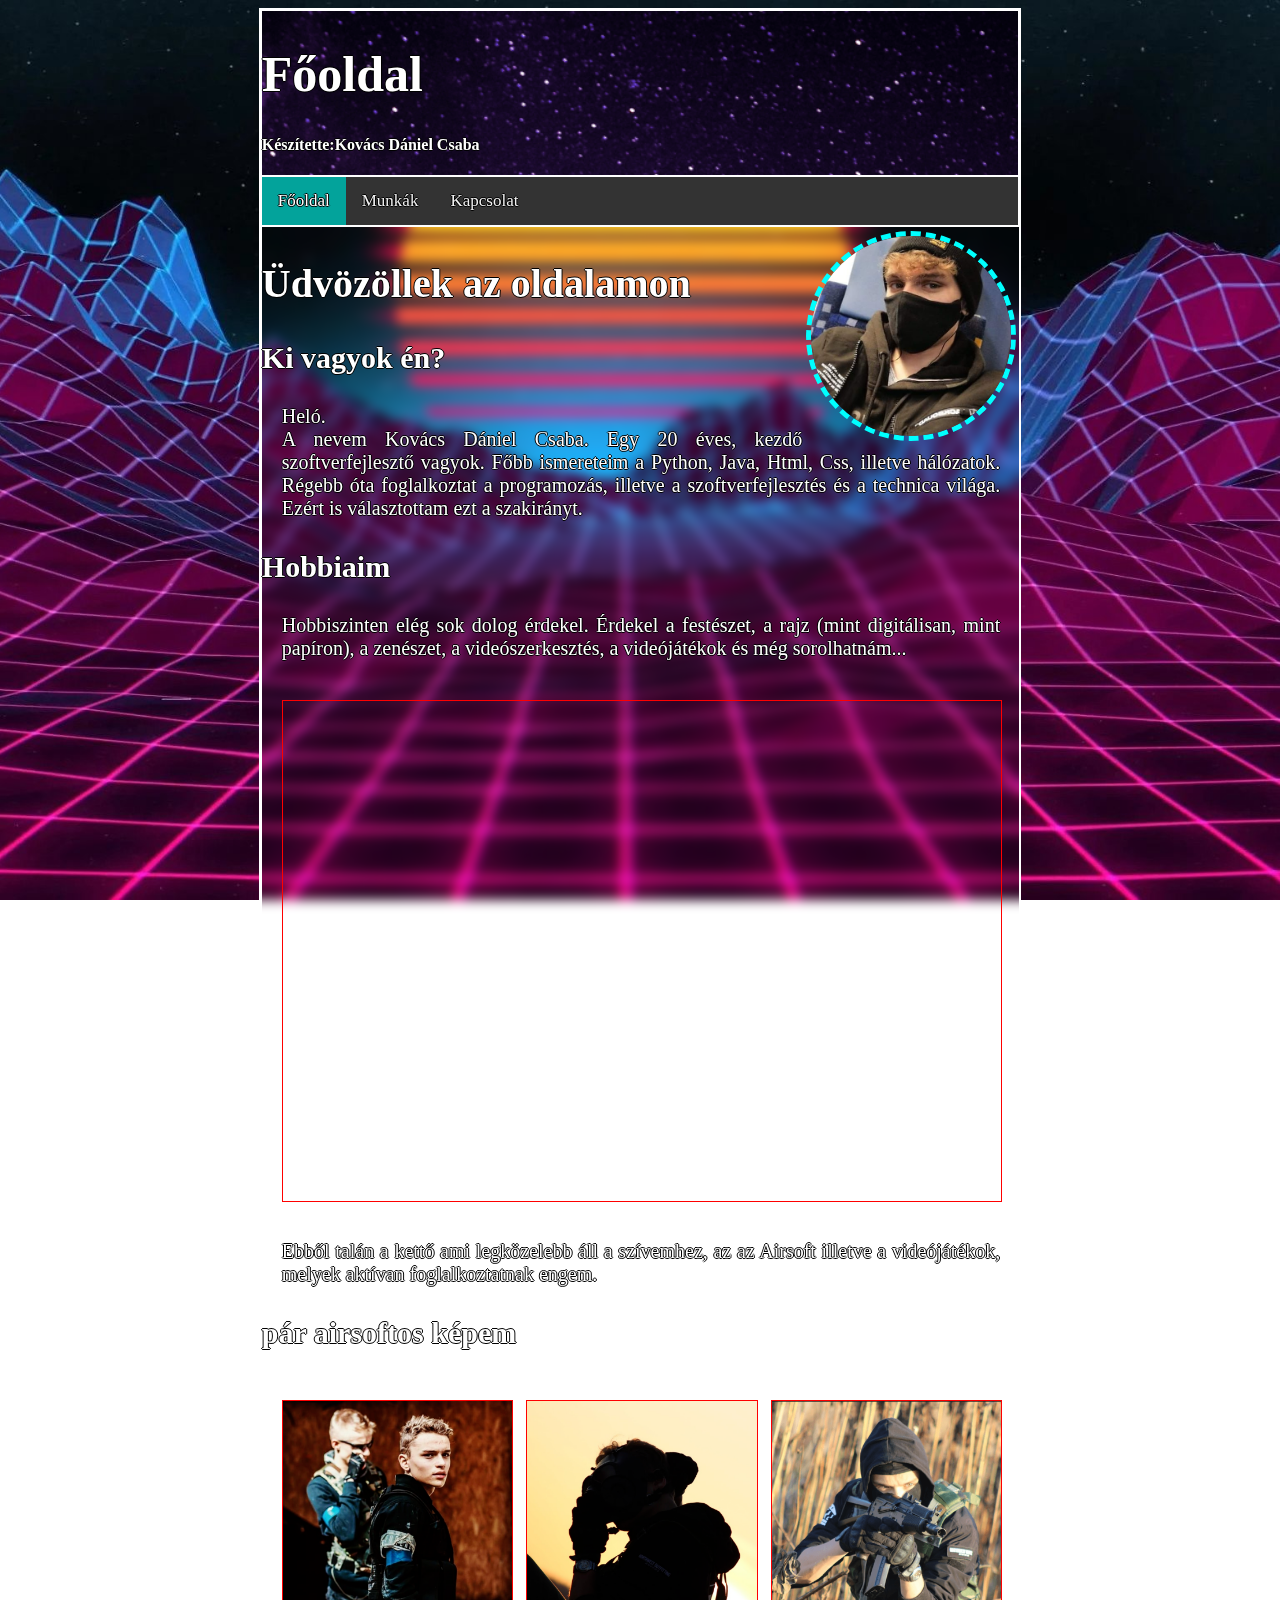
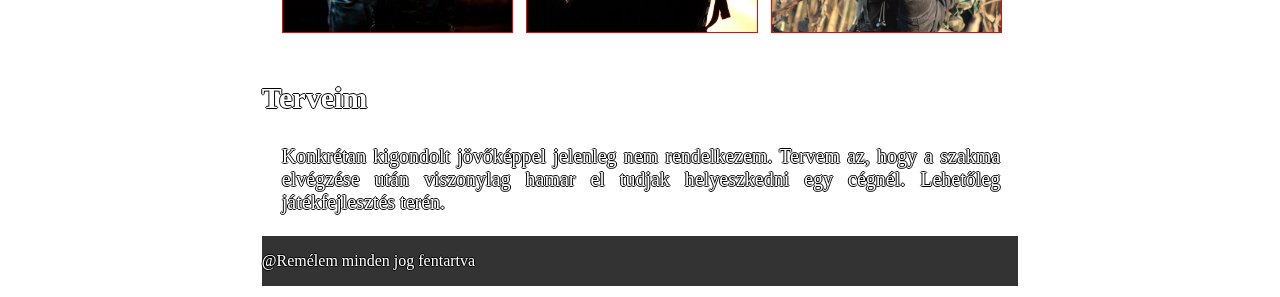
<file: index.html>
<!DOCTYPE html>
<html lang="HU">

<head>
    <title>Főoldal | Kovács Dániel</title>
    <meta charset="UTF-8">
    <meta name="viewport" content="width=device-width, initial-scale=1.0">
    <meta name="author" content="Kovács Dániel">
    <link href="Css/style.css" rel="stylesheet" type="text/css" />
    <link rel="icon" href="Pics/favicon.png">
    <style>
        article {
            display: block
        }
    </style>
</head>

<body>
    <main>
        <header>
            <h1 class="headtext">Főoldal</h1>
            <h4>Készítette:Kovács Dániel Csaba</h4>
        </header>
        <nav>
            <div class="topnav">
                <a class="active" href="#főoldal">Főoldal</a>
                <a href="Sites/munkak.html">Munkák</a>
                <a href="Sites/kapcsolat.html">Kapcsolat</a>
            </div>
        </nav>
        <article>
            <img class=img src="Pics/profpic.jpg" alt="Pic of me">
            <h2>Üdvözöllek az oldalamon</h2>

            <h3>Ki vagyok én?</h3>
            <p>Heló.<br> A nevem Kovács Dániel Csaba. Egy 20 éves, kezdő szoftverfejlesztő vagyok. Főbb ismereteim a Python, Java, Html, Css, illetve hálózatok. Régebb óta foglalkoztat a programozás, illetve a szoftverfejlesztés és a technica világa. Ezért
                is választottam ezt a szakirányt. </p>

            <h3>Hobbiaim</h3>

            <p>Hobbiszinten elég sok dolog érdekel. Érdekel a festészet, a rajz (mint digitálisan, mint papíron), a zenészet, a videószerkesztés, a videójátékok és még sorolhatnám...</p>
            <div class="video">
                <iframe class="videokep " src="https://www.youtube.com/embed/IPlnHe9l34E" title="YouTube video player" frameborder="0" allow="accelerometer; autoplay; clipboard-write; encrypted-media; gyroscope; picture-in-picture" allowfullscreen></iframe>
            </div>
            <p>Ebből talán a kettő ami legközelebb áll a szívemhez, az az Airsoft illetve a videójátékok, melyek aktívan foglalkoztatnak engem.</p>
            <h3>pár airsoftos képem</h3>
            <div class="galleria">
                <img class="galeriakep" src="Pics/airsoft1.png" alt="">
                <img class="galeriakep" src="Pics/airsoft2.png" alt="">
                <img class="galeriakep" src="Pics/airsoft3.png" alt="">

            </div>

            <h3>Terveim</h3>

            <p>Konkrétan kigondolt jövőképpel jelenleg nem rendelkezem. Tervem az, hogy a szakma elvégzése után viszonylag hamar el tudjak helyeszkedni egy cégnél. Lehetőleg játékfejlesztés terén.</p>

        </article>
        <footer>
            <ul>
                <li>@Remélem minden jog fentartva</li>
            </ul>
        </footer>
    </main>
</body>

</html>
</file>
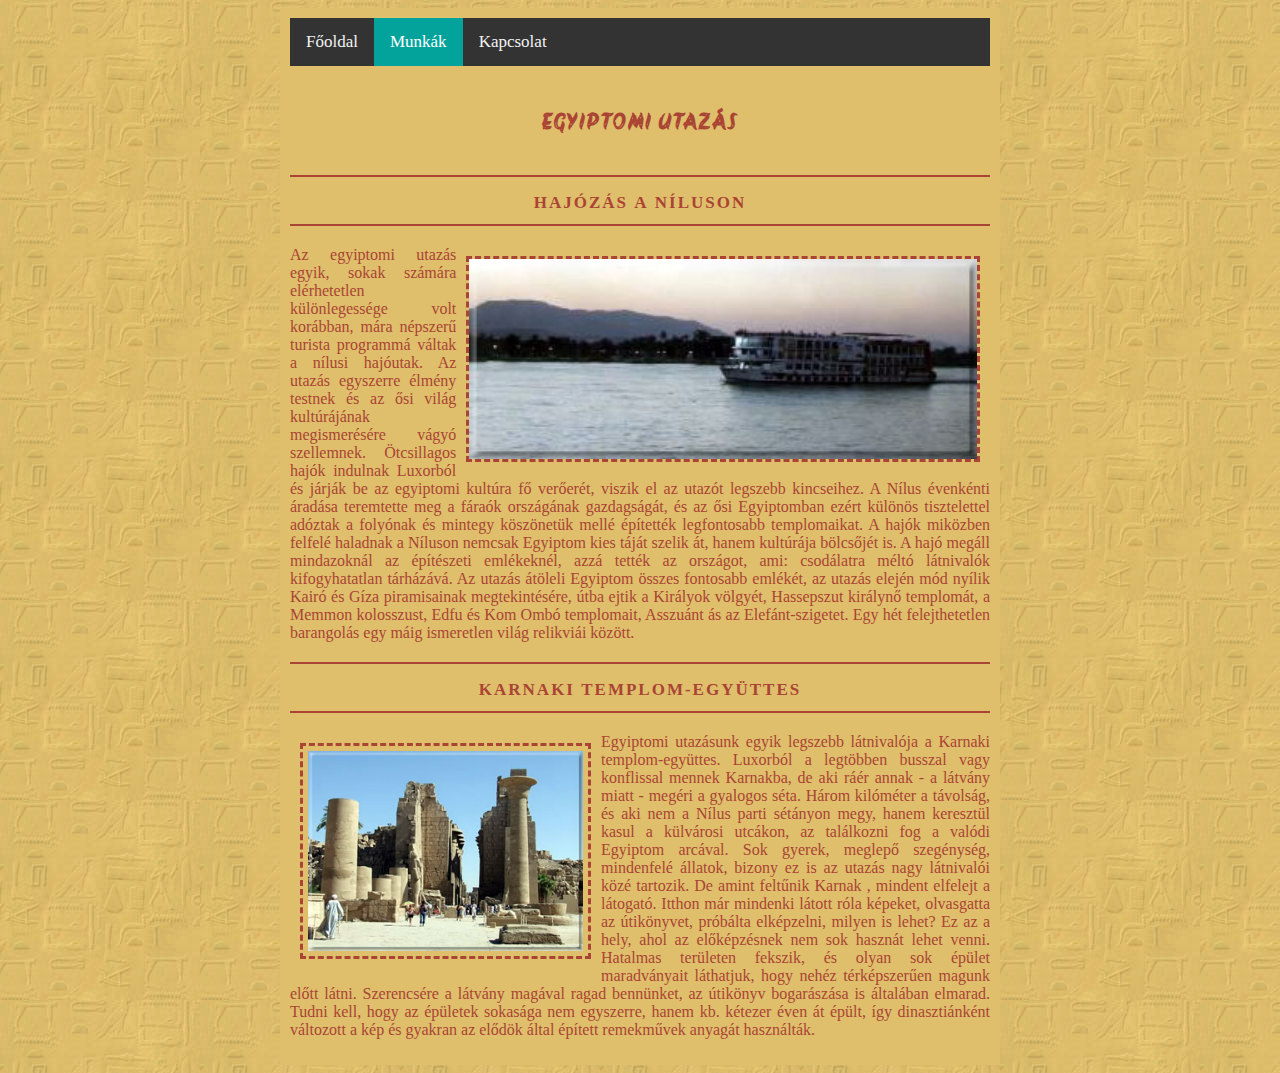
<file: Sites/Egyiptom/index.html>
<!DOCTYPE html>
<html lang="hu">
    <head>
        <meta charset="UTF-8">
        <meta name="description" content="Teszt">
        <meta name="keywords" content="pontok">
        <meta name="author" content="Kovács Dániel">
        <link rel="stylesheet" href="style/style.css">
        <title>Kovács Dániel</title>
        <link rel="preconnect" href="https://fonts.googleapis.com">
        <link rel="preconnect" href="https://fonts.gstatic.com" crossorigin>
        <link href="https://fonts.googleapis.com/css2?family=Akronim&display=swap" rel="stylesheet">
    </head>
    <body>
        <div id="tartalmazo">
            <div class="topnav">
            <a href="../index.html">Főoldal</a>
            <a class="active" href="#munkak">Munkák</a>
            <a href="Kapcsolat.html">Kapcsolat</a>
        </div>
            <h1>Egyiptomi utazás</h1>
            <h2>Hajózás a Níluson</h2>
            <img class="jobb" src="kepek/nilus.jpg" alt=""/>


            <p>Az egyiptomi utazás egyik, sokak számára elérhetetlen különlegessége volt korábban, mára népszerű turista programmá váltak a nílusi hajóutak. Az utazás egyszerre élmény testnek és az ősi világ kultúrájának megismerésére vágyó szellemnek. Ötcsillagos hajók indulnak Luxorból és járják be az egyiptomi kultúra fő verőerét, viszik el az utazót legszebb kincseihez. A Nílus évenkénti áradása teremtette meg a fáraók országának gazdagságát, és az ősi Egyiptomban ezért különös tisztelettel adóztak a folyónak és mintegy köszönetük mellé építették legfontosabb templomaikat. A hajók miközben felfelé haladnak a Níluson nemcsak Egyiptom kies táját szelik át, hanem kultúrája bölcsőjét is. A hajó megáll mindazoknál az építészeti emlékeknél, azzá tették az országot, ami: csodálatra méltó látnivalók kifogyhatatlan tárházává. Az utazás átöleli Egyiptom összes fontosabb emlékét, az utazás elején mód nyílik Kairó és Gíza piramisainak megtekintésére, útba ejtik a Királyok völgyét, Hassepszut királynő templomát, a Memmon kolosszust, Edfu és Kom Ombó templomait, Asszuánt ás az Elefánt-szigetet. Egy hét felejthetetlen barangolás egy máig ismeretlen világ relikviái között.</p>
            <h2>Karnaki templom-együttes</h2>

            <img class="bal" src="kepek/karnak.jpg" alt=""/>

            <p>Egyiptomi utazásunk egyik legszebb látnivalója a Karnaki templom-együttes. Luxorból a legtöbben busszal vagy konflissal mennek Karnakba, de aki ráér annak - a látvány miatt - megéri a gyalogos séta. Három kilóméter a távolság, és aki nem a Nílus parti sétányon megy, hanem keresztül kasul a külvárosi utcákon, az találkozni fog a valódi Egyiptom arcával. Sok gyerek, meglepő szegénység, mindenfelé állatok, bizony ez is az utazás nagy látnivalói közé tartozik. De amint feltűnik Karnak , mindent elfelejt a látogató. Itthon már mindenki látott róla képeket, olvasgatta az útikönyvet, próbálta elképzelni, milyen is lehet? Ez az a hely, ahol az előképzésnek nem sok hasznát lehet venni. Hatalmas területen fekszik, és olyan sok épület maradványait láthatjuk, hogy nehéz térképszerűen magunk előtt látni. Szerencsére a látvány magával ragad bennünket, az útikönyv bogarászása is általában elmarad. Tudni kell, hogy az épületek sokasága nem egyszerre, hanem kb. kétezer éven át épült, így dinasztiánként változott a kép és gyakran az elődök által épített remekművek anyagát használták. </p>
            <div class=torol></div>
        </div>

    </body>
</html>
</file>
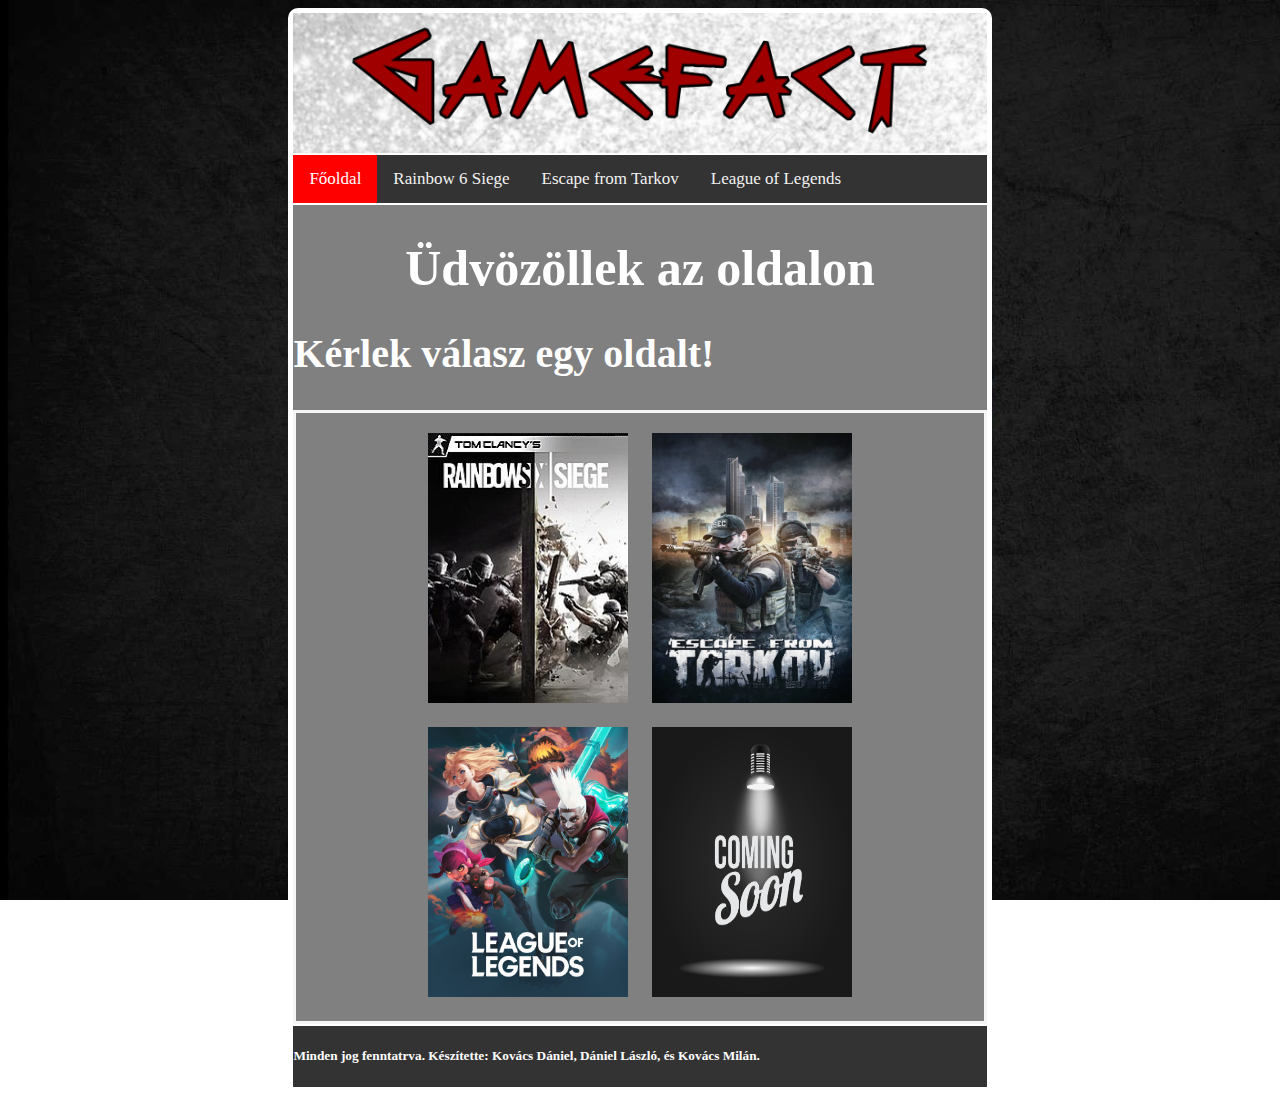
<file: Sites/GameFact/index.html>
<!DOCTYPE html>
<!--
To change this license header, choose License Headers in Project Properties.
To change this template file, choose Tools | Templates
and open the template in the editor.
-->
<html lang="HU">
    <head>
        <title>Gamefact | Főolda</title>
        <meta charset="UTF-8">
        <meta name="viewport" content="width=device-width, initial-scale=1.0">
        <meta name="author" content="Kovács Dániel">
        <link href="Css/style.css" rel="stylesheet" type="text/css"/>
        <link rel="icon" href="kepek/webpic.png">
        		<style>
			body {
				background-image: url("kepek/fohatter.jpg");
				background-repeat: no-repeat;
				background-attachment: fixed;
				background-size: cover;
				color: #FFFFFF;
			}
			p {
				text-indent: 20px;
			}
            .jobb{width: 300px;
                  height: auto;
                  float:right;
                  margin: 8px;
                  border: black 3px solid
			}
		</style>

    </head>
    <body>
        <main>
            <header>
                <img src="kepek/gamefact.png" alt=""/>
            </header>
            <nav>
                <div class="topnav">
                    <a class="active" href="#Főoldal">Főoldal</a>
                    <a href="Sites/R6.html">Rainbow 6 Siege</a>
                    <a href="Sites/Tarky.html">Escape from Tarkov</a>
                    <a href="Sites/League.html">League of Legends</a>
                </div>
            </nav> 
            <article>
                <h1>Üdvözöllek az oldalon</h1>
                <h2>Kérlek válasz egy oldalt!</h2>
                <div class="f_doboz">
                    <a href="Sites/R6.html"><img class="f_valaszthato" src="kepek/rainbow_six_cover.jpeg" alt=""/></a>
                    <a href="Sites/Tarky.html"><img class="f_valaszthato" src="kepek/Tborito.jpg" alt=""/></a>
                    <a href="Sites/League.html"><img class="f_valaszthato" src="kepek/Leauge.jpg" alt=""/></a>
                    <img class="f_valaszthato" src="kepek/coming-soon-image.png" alt=""/>                   
                </div>
            </article>
            <footer>
                <h5>Minden jog fenntatrva. Készítette: Kovács Dániel, Dániel László, és Kovács Milán. </h5>
            </footer>
        </main>
    </body>
</html>
</file>
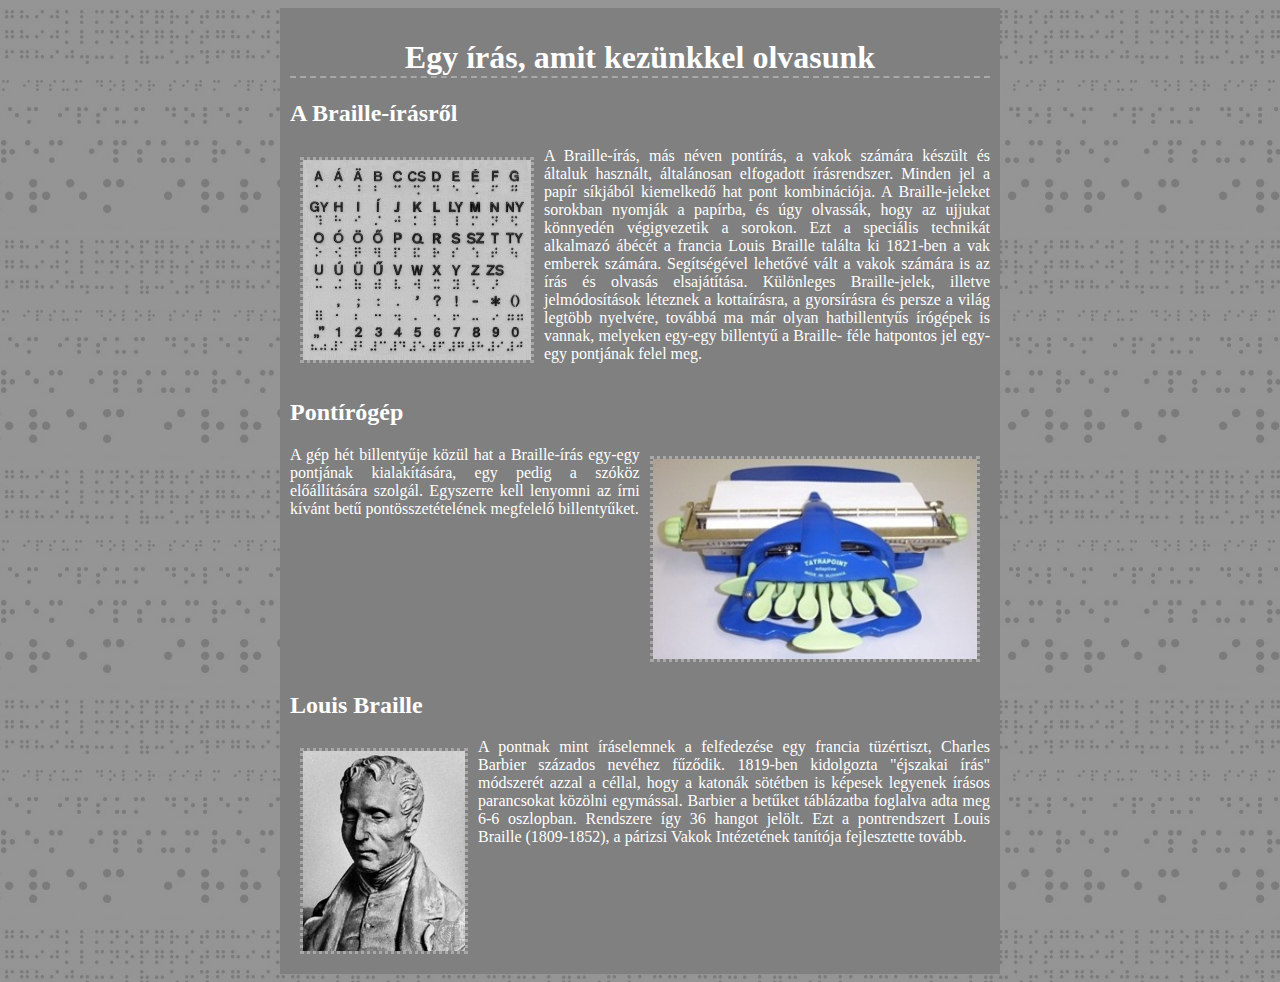
<file: Sites/Kovacs_Daniel_Pontiras/index.html>
<!DOCTYPE html>
<html lang="hu">
	<head>
		<meta charset="UTF-8">
		<meta name="description" content="Teszt">
		<meta name="keywords" content="pontok">
		<meta name="author" content="Kovács Dániel">
		<link rel="stylesheet" href="style/style.css">
		<title>Teszt a mai órára</title>
	</head>
	<body>
		<div id="tartalmazo">
		<h1>Egy írás, amit kezünkkel olvasunk</h1>
		<h2>A Braille-írásről</h2>

		<img class="bal" src="kepek/abc.gif" alt="Pontos kep">

		<p>A Braille-írás, más néven pontírás, a vakok számára készült és általuk használt, általánosan elfogadott írásrendszer. Minden jel a papír síkjából kiemelkedő hat pont kombinációja. A Braille-jeleket sorokban nyomják a papírba, és úgy olvassák, hogy az ujjukat könnyedén végigvezetik a sorokon. Ezt a speciális technikát alkalmazó ábécét a francia Louis Braille találta ki 1821-ben a vak emberek számára. Segítségével lehetővé vált a vakok számára is az írás és olvasás elsajátítása. Különleges Braille-jelek, illetve jelmódosítások léteznek a kottaírásra, a gyorsírásra és persze a világ legtöbb nyelvére, továbbá ma már olyan hatbillentyűs írógépek is vannak, melyeken egy-egy billentyű a Braille- féle hatpontos jel egy-egy pontjának felel meg.</p>
		<div id=torol></div>
		<h2>Pontírógép</h2>
		
		<img class="jobb" src="kepek/irogep.jpg" alt="Hiányzó kép">	
		
		<p>A gép hét billentyűje közül hat a Braille-írás egy-egy pontjának kialakítására, egy pedig a szóköz előállítására szolgál. Egyszerre kell lenyomni az írni kívánt betű pontösszetételének megfelelő billentyűket.</p>
		<div id=torol></div>	
		
		<h2>Louis Braille</h2>
		
		<img class="bal" src="kepek/mellkep.jpg" alt="Pontos kep">
		
		<p>A pontnak mint íráselemnek a felfedezése egy francia tüzértiszt, Charles Barbier százados nevéhez fűződik. 1819-ben kidolgozta "éjszakai írás" módszerét azzal a céllal, hogy a katonák sötétben is képesek legyenek írásos parancsokat közölni egymással. Barbier a betűket táblázatba foglalva adta meg 6-6 oszlopban. Rendszere így 36 hangot jelölt. Ezt a pontrendszert Louis Braille (1809-1852), a párizsi Vakok Intézetének tanítója fejlesztette tovább. </p> 

		<div id=torol></div>
	</div>

	</body>
</html>
</file>
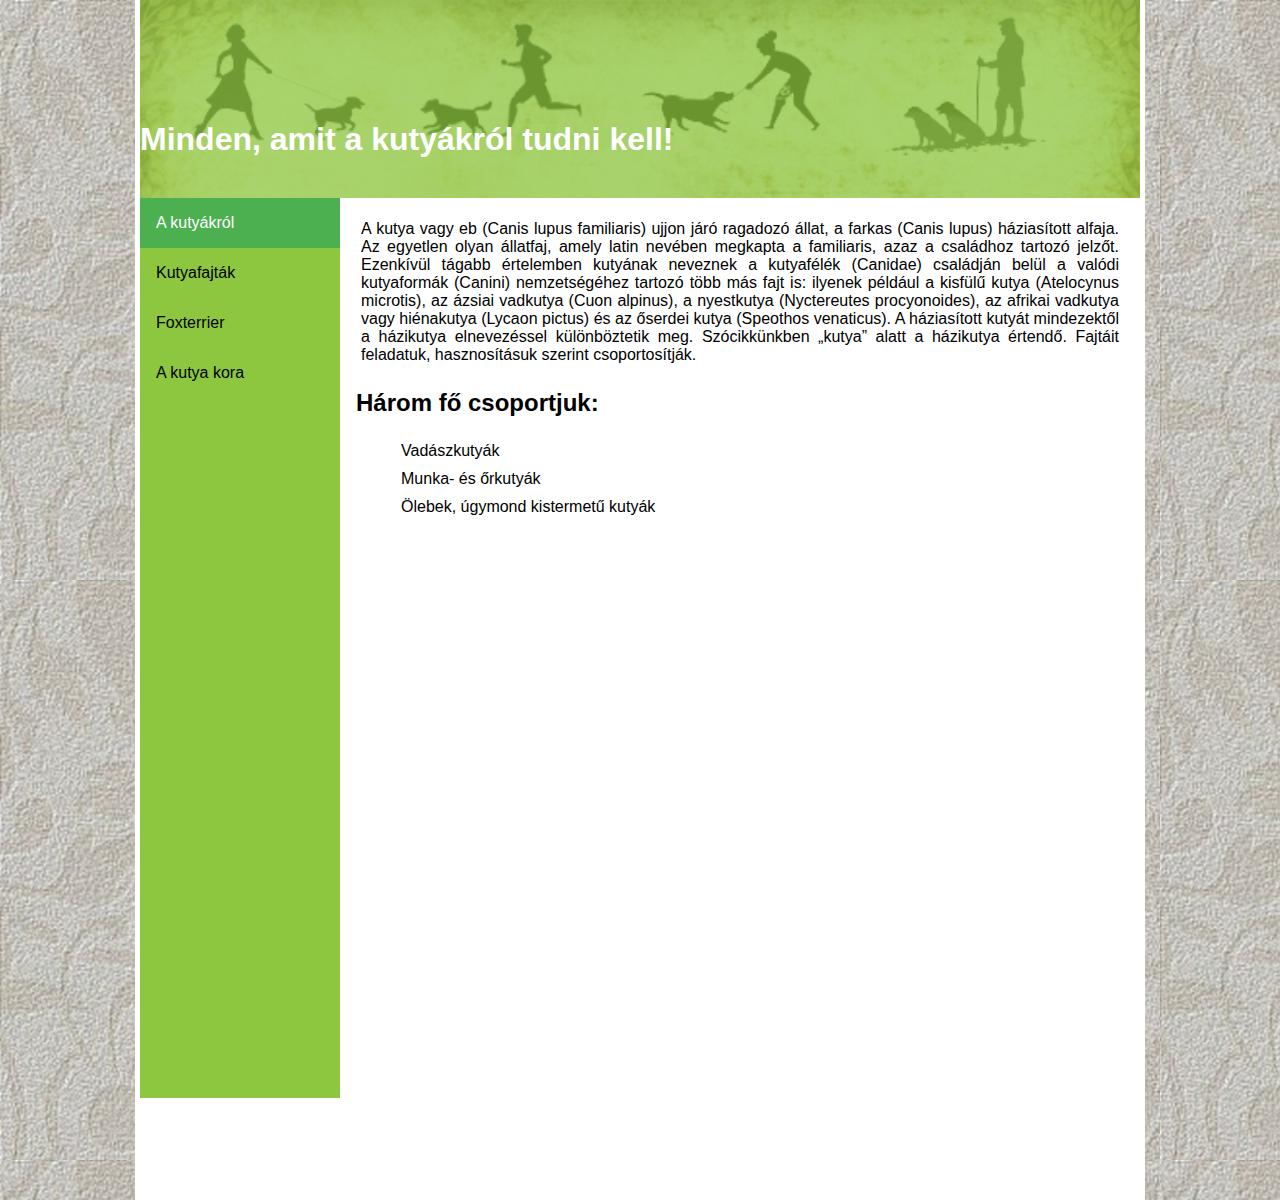
<file: Sites/Kutya_Feladat/index.html>
<!DOCTYPE html>
<!--
To change this license header, choose License Headers in Project Properties.
To change this template file, choose Tools | Templates
and open the template in the editor.
-->
<html>
    <head>
        <title>Kovács Dániel</title>
        <meta charset="UTF-8">
        <meta name="viewport" content="width=device-width, initial-scale=1.0">
        <link href="style/style.css" rel="stylesheet" type="text/css"/>

    </head>
    <body>
        <div id="container">


            <div id="fejlec">
                <h1>Minden, amit a kutyákról tudni kell!</h1>
                <br>
            </div>

            <div class="sidebar">
                <a class="active" href="index.html">A kutyákról</a>
                <a href="Sites/kutyfajt.html">Kutyafajták</a>
                <a href="#">Foxterrier</a>
                <a href="Sites/Kor.html">A kutya kora</a>
            </div> 

            <div class="torol"></div>
            <div class="content">

                <p>
                    A kutya vagy eb (Canis lupus familiaris) ujjon járó ragadozó állat, a farkas (Canis lupus) háziasított alfaja. Az egyetlen olyan állatfaj, amely latin nevében megkapta a familiaris, azaz a családhoz tartozó jelzőt. Ezenkívül tágabb értelemben kutyának neveznek a kutyafélék (Canidae) családján belül a valódi kutyaformák (Canini) nemzetségéhez tartozó több más fajt is: ilyenek például a kisfülű kutya (Atelocynus microtis), az ázsiai vadkutya (Cuon alpinus), a nyestkutya (Nyctereutes procyonoides), az afrikai vadkutya vagy hiénakutya (Lycaon pictus) és az őserdei kutya (Speothos venaticus). A háziasított kutyát mindezektől a házikutya elnevezéssel különböztetik meg. Szócikkünkben „kutya” alatt a házikutya értendő. Fajtáit feladatuk, hasznosításuk szerint csoportosítják.
                </p>
                <h2>Három fő csoportjuk:</h2>
                <div id="sorolas">
                    <ul>
                        <li>Vadászkutyák</li>
                        <li>Munka- és őrkutyák</li>
                        <li>Ölebek, úgymond kistermetű kutyák</li>
                    </ul>
                </div>

            </div>
        </div>
    </body>
</html>
</file>
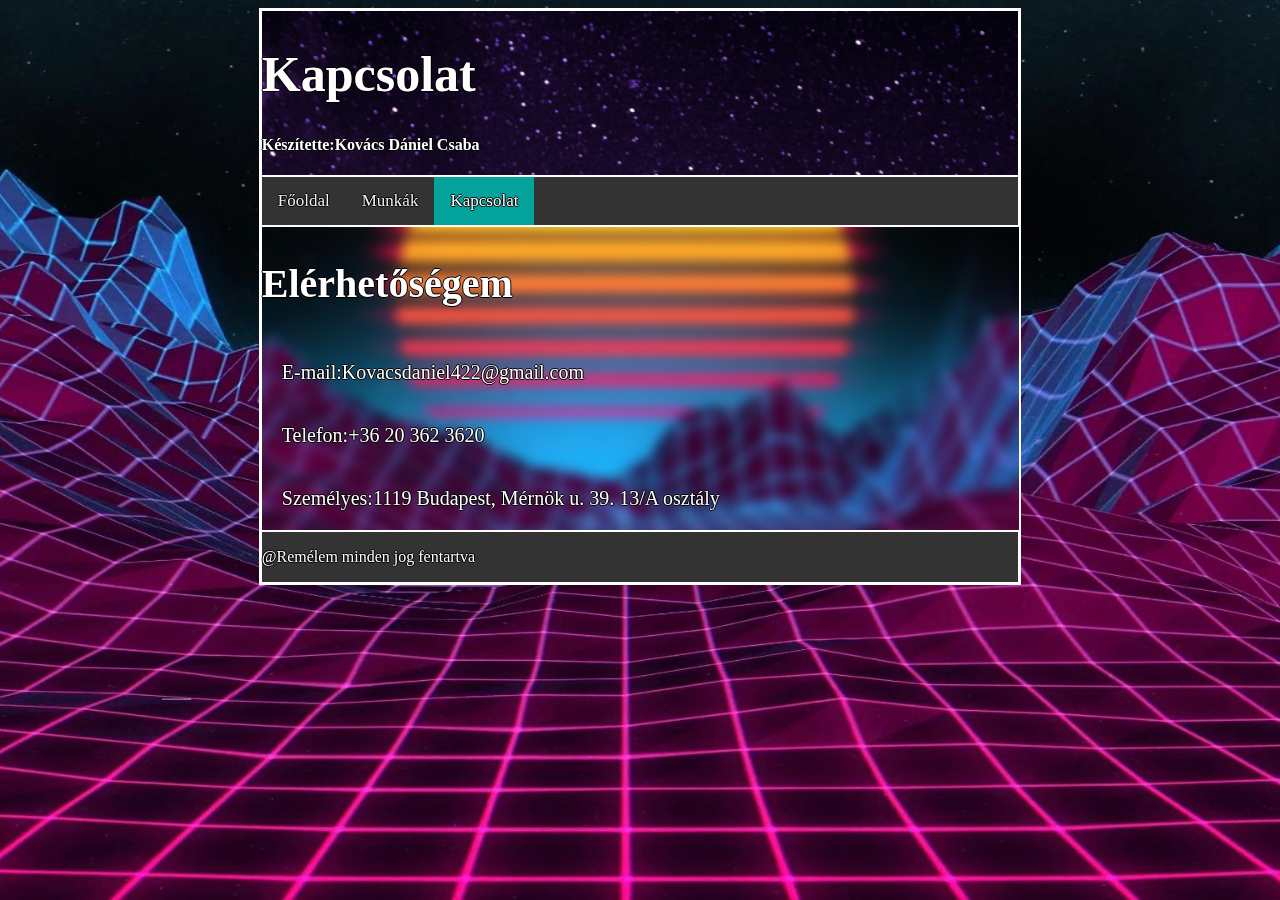
<file: Sites/kapcsolat.html>
<!DOCTYPE html>
<html lang="HU">

<head>
    <title>Kapcsolat | Kovács Dániel</title>
    <meta charset="UTF-8">
    <meta name="viewport" content="width=device-width, initial-scale=1.0">
    <meta name="author" content="Kovács Dániel">
    <link href="../Css/style.css" rel="stylesheet" type="text/css" />
    <link rel="icon" href="../Pics/favicon.png">
</head>

<body>
    <main>
        <header>
            <h1 class="headtext">Kapcsolat</h1>
            <h4>Készítette:Kovács Dániel Csaba</h4>
        </header>
        <nav>
            <div class="topnav">
                <a href="../index.html">Főoldal</a>
                <a href="munkak.html">Munkák</a>
                <a class="active" href="#kapcsolat">Kapcsolat</a>
            </div>
        </nav>
        <article>
            <h2>Elérhetőségem</h2>
            <p>E-mail:Kovacsdaniel422@gmail.com</p>
            <p>Telefon:+36 20 362 3620</p>
            <p>Személyes:1119 Budapest, Mérnök u. 39. 13/A osztály</p>
        </article>

        <footer>
            <ul>
                <li>@Remélem minden jog fentartva</li>

            </ul>
        </footer>
    </main>
</body>

</html>
</file>
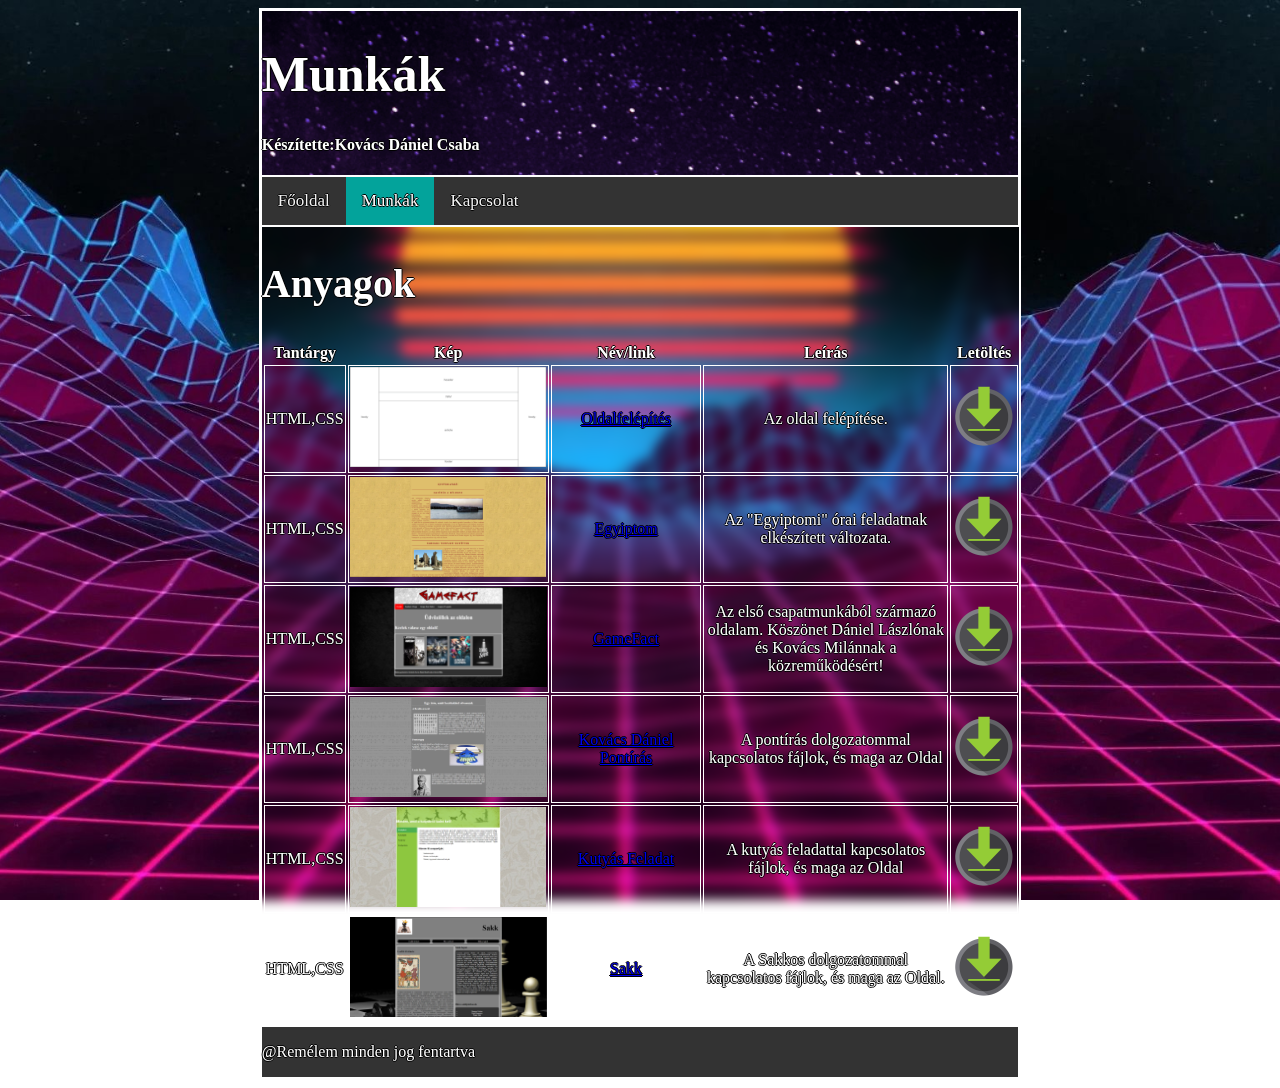
<file: Sites/munkak.html>
<!DOCTYPE html>
<html lang="HU">

<head>
    <title>Munkák | Kovács Dániel</title>
    <meta charset="UTF-8">
    <meta name="viewport" content="width=device-width, initial-scale=1.0">
    <meta name="author" content="Kovács Dániel">
    <link href="../Css/style.css" rel="stylesheet" type="text/css" />
    <link rel="icon" href="../Pics/favicon.png">
</head>

<body>
    <main>
        <header>

            <h1 class="headtext">Munkák</h1>
            <h4>Készítette:Kovács Dániel Csaba</h4>
        </header>
        <nav>
            <div class="topnav">
                <a href="../index.html">Főoldal</a>
                <a class="active" href="#munkak">Munkák</a>
                <a href="kapcsolat.html">Kapcsolat</a>
            </div>
        </nav>
        <article>
            <h2>Anyagok</h2>
            <table class="DwnldTable">
                <tr>
                    <th>Tantárgy</th>
                    <th>Kép</th>
                    <th>Név/link</th>
                    <th>Leírás</th>
                    <th>Letöltés</th>
                </tr>
                <tr>
                    <td>HTML,CSS</td>
                    <td><img src="../Pics/wireframe.png" alt="" class="thumbnail" /></td>
                    <td><a href="https://wireframe.cc/A6A7zJ">Oldalfelépítés</a></td>
                    <td>Az oldal felépítése.</td>
                    <td>
                        <a href="../Download/wireframe.png">
                            <img src="../Pics/dwnld.png" alt="letöltés" class="dwnld" />
                        </a>
                    </td>
                </tr>
                <tr>
                    <td>HTML,CSS</td>
                    <td><img src="../Pics/thumbnail5.png" alt="" class="thumbnail" /></td>
                    <td><a href="Egyiptom/index.html">Egyiptom</a></td>
                    <td>Az "Egyiptomi" órai feladatnak elkészített változata.</td>
                    <td>
                        <a href="../Download/Egyiptomi.zip">
                            <img src="../Pics/dwnld.png" alt="letöltés" class="dwnld" />
                        </a>
                    </td>
                </tr>
                <tr>
                    <td>HTML,CSS</td>
                    <td><img src="../Pics/thumbnail3.png" alt="" class="thumbnail" /></td>
                    <td><a href="GameFact/index.html">GameFact</a></td>
                    <td>Az első csapatmunkából származó oldalam. Köszönet Dániel Lászlónak és Kovács Milánnak a közreműködésért!</td>
                    <td>
                        <a href="../Download/GameFact.zip">
                            <img src="../Pics/dwnld.png" alt="letöltés" class="dwnld" />
                        </a>
                    </td>
                </tr>
                <tr>
                    <td>HTML,CSS</td>
                    <td><img src="../Pics/thumbnail1.png" alt="" class="thumbnail" /></td>
                    <td><a href="Kovacs_Daniel_Pontiras/index.html">Kovács Dániel Pontírás</a></td>
                    <td>A pontírás dolgozatommal kapcsolatos fájlok, és maga az Oldal</td>
                    <td>
                        <a href="../Download/Kovacs_Daniel_Pontiras.zip">
                            <img src="../Pics/dwnld.png" alt="letöltés" class="dwnld" />
                        </a>
                    </td>
                </tr>
                <tr>
                    <td>HTML,CSS</td>
                    <td><img src="../Pics/thumbnail2.png" alt="" class="thumbnail" /></td>
                    <td><a href="Kutya_Feladat/index.html">Kutyás Feladat</a></td>
                    <td>A kutyás feladattal kapcsolatos fájlok, és maga az Oldal</td>
                    <td>
                        <a href="../Download/Kutya_Feladat.zip">
                            <img src="../Pics/dwnld.png" alt="letöltés" class="dwnld" />
                        </a>
                    </td>
                </tr>
                <tr>
                    <td>HTML,CSS</td>
                    <td><img src="../Pics/thumbnail4.png" alt="" class="thumbnail" /></td>
                    <td><a href="Sakk/index.html">Sakk</a></td>
                    <td>A Sakkos dolgozatommal kapcsolatos fájlok, és maga az Oldal.</td>
                    <td>
                        <a href="../Download/Sakk.zip">
                            <img src="../Pics/dwnld.png" alt="letöltés" class="dwnld" />
                        </a>
                    </td>
                </tr>

            </table>

        </article>
        <footer>
            <ul>
                <li>@Remélem minden jog fentartva</li>
            </ul>
        </footer>
    </main>
</body>
</html>
</file>
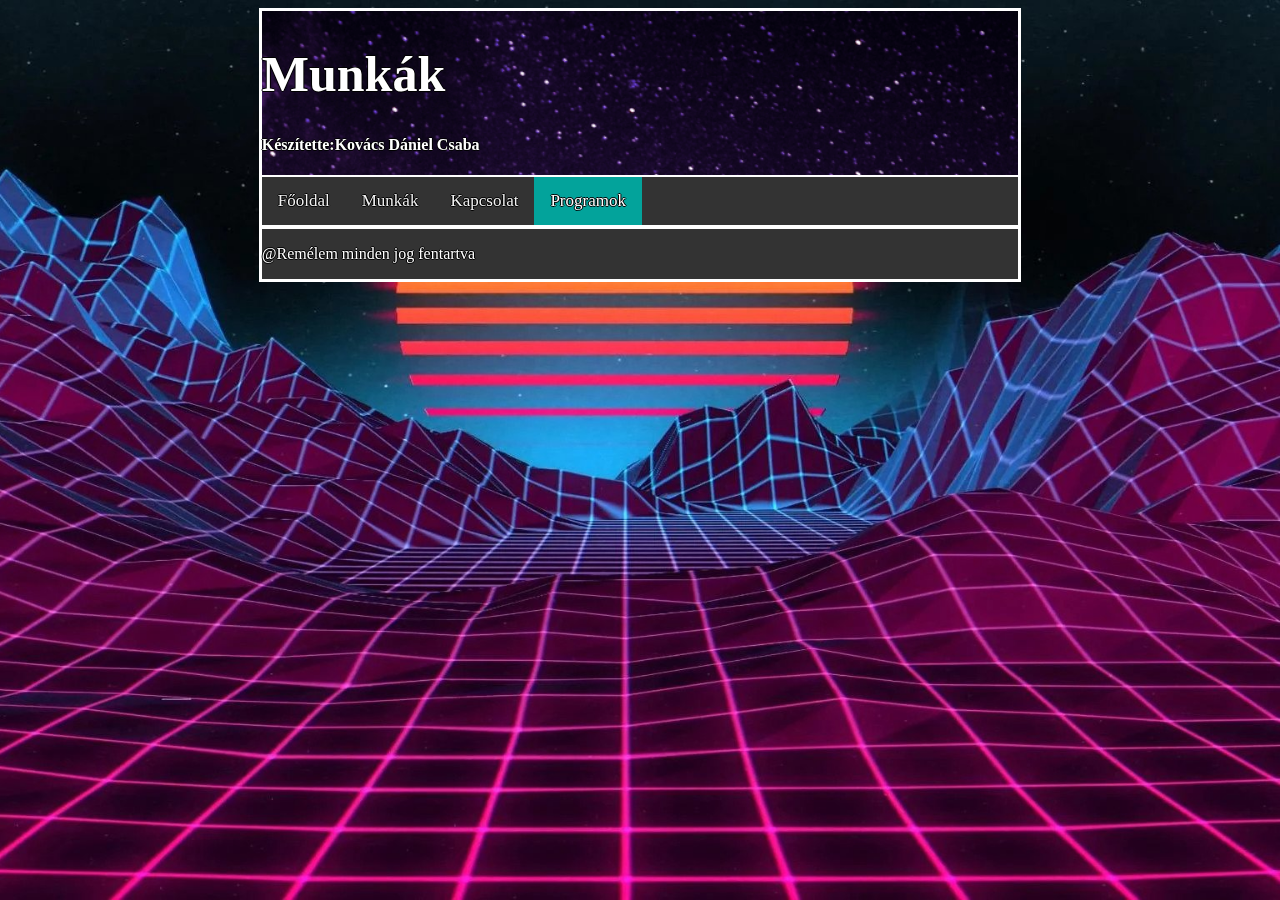
<file: Sites/programok.html>
<!DOCTYPE html>
<html lang="HU">

<head>
    <title>Oldalbemutatás | Daniels</title>
    <meta charset="UTF-8">
    <meta name="viewport" content="width=device-width, initial-scale=1.0">
    <meta name="author" content="Kovács Dániel">
    <link href="../Css/style.css" rel="stylesheet" type="text/css" />
    <link rel="icon" href="../Pics/favicon.png">
</head>

<body>
    <main>
        <header>
            <h1 class="headtext">Munkák</h1>
            <h4>Készítette:Kovács Dániel Csaba</h4>
        </header>
        <nav>
            <div class="topnav">
                <a href="../index.html">Főoldal</a>
                <a href="munkak.html">Munkák</a>
                <a href="kapcsolat.html">Kapcsolat</a>
                <a class="active" href="#programok">Programok</a>
            </div>
        </nav>
        <article>

        </article>
        <footer>
            <ul>
                <li>@Remélem minden jog fentartva</li>
            </ul>
        </footer>
    </main>
</body>

</html>
</file>
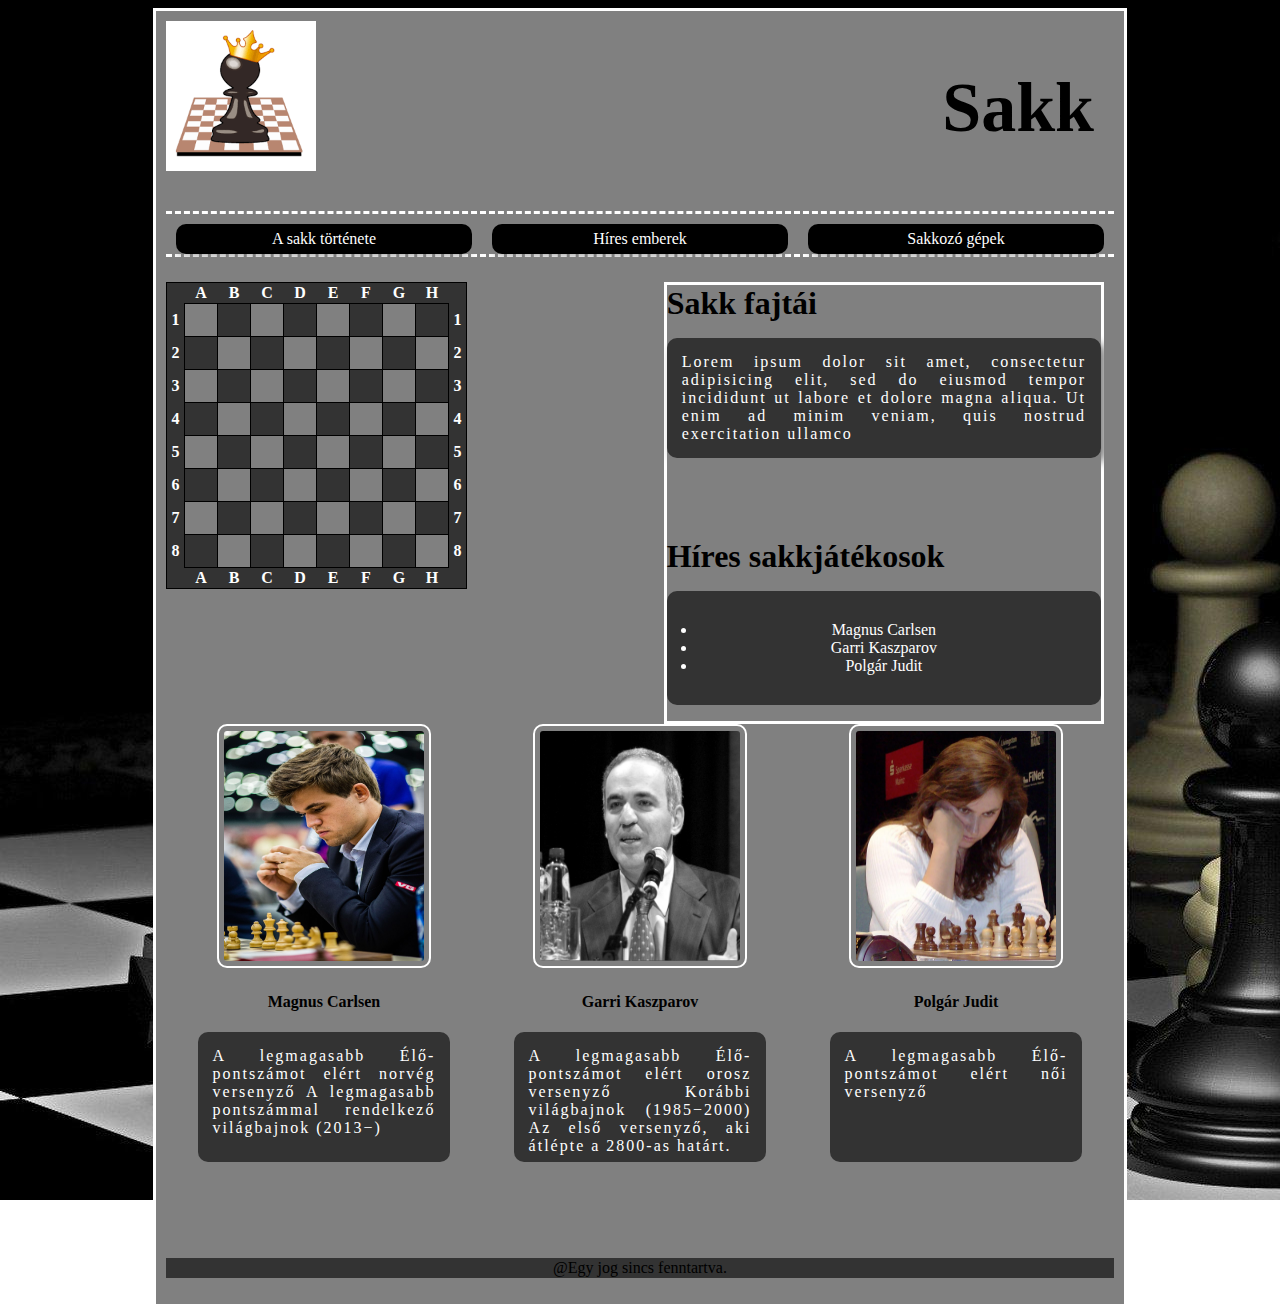
<file: Sakk/Sites/gepek.html>
<!DOCTYPE html>
<!--
To change this license header, choose License Headers in Project Properties.
To change this template file, choose Tools | Templates
and open the template in the editor.
-->
<html>
    <head>
        <title>Sakk dolgozat</title>
        <meta charset="UTF-8">
        <meta name="viewport" content="width=device-width, initial-scale=1.0">
        <link href="../Style/Frame.css" rel="stylesheet" type="text/css"/>
        <link href="../Style/style.css" rel="stylesheet" type="text/css"/>
    </head>
    <body>
        <main>
            <header>
                <img src="../Kepek/logo.png" alt=""/>
                <h1>Sakk</h1>
            </header>

            <nav>
                <ul>
                    <li><a href="../index.html">A sakk története</a></li>
                    <li><a href="sakk.html">Híres emberek</a></li>
                    <li><a href="#">Sakkozó gépek</a></li>
                </ul>   
            </nav>

            <article id="Chess_Table">
                
                <table>
                    <tr>
                        <th></th>
                        <th>A</th>
                        <th>B</th>
                        <th>C</th>
                        <th>D</th>
                        <th>E</th>
                        <th>F</th>
                        <th>G</th>
                        <th>H</th>
                        <th></th>
                        
                    </tr>
                    <tr>
                        <th>1</th>
                        <td></td>
                        <td><td>
                        <td></td>
                        <td></td>
                        <td></td>
                        <td></td>
                        <td></td>
                        <th>1</th>
                        
                    </tr>
                    <tr>
                        <th>2</th>
                        <td></td>
                        <td><td>
                        <td></td>
                        <td></td>
                        <td></td>
                        <td></td>
                        <td></td>
                        <th>2</th>
                        
                    </tr>
                    <tr>
                        <th>3</th>
                        <td></td>
                        <td><td>
                        <td></td>
                        <td></td>
                        <td></td>
                        <td></td>
                        <td></td>
                        <th>3</th>

                        
                    </tr>
                    <tr>
                        <th>4</th>
                        <td></td>
                        <td><td>
                        <td></td>
                        <td></td>
                        <td></td>
                        <td></td>
                        <td></td>
                        <th>4</th>

                        
                    </tr>
                    <tr>
                        <th>5</th>
                        <td></td>
                        <td><td>
                        <td></td>
                        <td></td>
                        <td></td>
                        <td></td>
                        <td></td>
                        <th>5</th>

                        
                    </tr>
                    <tr>
                        <th>6</th>
                        <td></td>
                        <td><td>
                        <td></td>
                        <td></td>
                        <td></td>
                        <td></td>
                        <td></td>
                        <th>6</th>
                        
                    </tr><tr>
                        <th>7</th>
                        <td></td>
                        <td><td>
                        <td></td>
                        <td></td>
                        <td></td>
                        <td></td>
                        <td></td>
                        <th>7</th>
                        
                    </tr>
                    <tr>
                        <th>8</th>
                        <td></td>
                        <td><td>
                        <td></td>
                        <td></td>
                        <td></td>
                        <td></td>
                        <td></td>
                        <th>8</th>
                        
                    </tr>
                    <tr>
                        <th></th>
                        <th>A</th>
                        <th>B</th>
                        <th>C</th>
                        <th>D</th>
                        <th>E</th>
                        <th>F</th>
                        <th>G</th>
                        <th>H</th>
                        <th></th>
                        
                    </tr>
                </table>
                
                
            </article>

            <aside>

                <div>
                    <h1>Sakk fajtái</h1>
                    <p>
                        Lorem ipsum dolor sit amet, consectetur adipisicing elit, sed do eiusmod tempor incididunt ut labore et dolore magna aliqua. Ut enim ad minim veniam, quis nostrud exercitation ullamco
                    </p>

                </div>

                <div>
                    <h1>Híres sakkjátékosok</h1>
                    <ul>
                        <li>Magnus Carlsen</li>
                        <li>Garri Kaszparov</li>
                        <li>Polgár Judit</li>
                    </ul>
                </div>

            </aside>
            <section>
                <div>
                    <img src="../Kepek/Carlsen.jpg" alt=""/>
                    <h4>Magnus Carlsen</h4> 
                <p>A legmagasabb Élő-pontszámot elért norvég versenyző
                    A legmagasabb pontszámmal rendelkező világbajnok (2013−)
                </p>
                </div>

                <div>
                    <img src="../Kepek/Garri.jpg" alt=""/>
                    <h4>Garri Kaszparov</h4> 
                <p>A legmagasabb Élő-pontszámot elért orosz versenyző
Korábbi világbajnok (1985−2000)
Az első versenyző, aki átlépte a 2800-as határt.</p>
                </div>

                <div>
                    <img src="../Kepek/Judit.jpg" alt=""/>
                    <h4>Polgár Judit</h4> 
                <p>A legmagasabb Élő-pontszámot elért női versenyző</p>
                </div>

            </section>

            <footer>
                <ul>
                    <li></li>
                    <li>@Egy jog sincs fenntartva.</li>
                    <li></li>
                </ul>
            </footer>

        </main>

    </body>
</html>
</file>
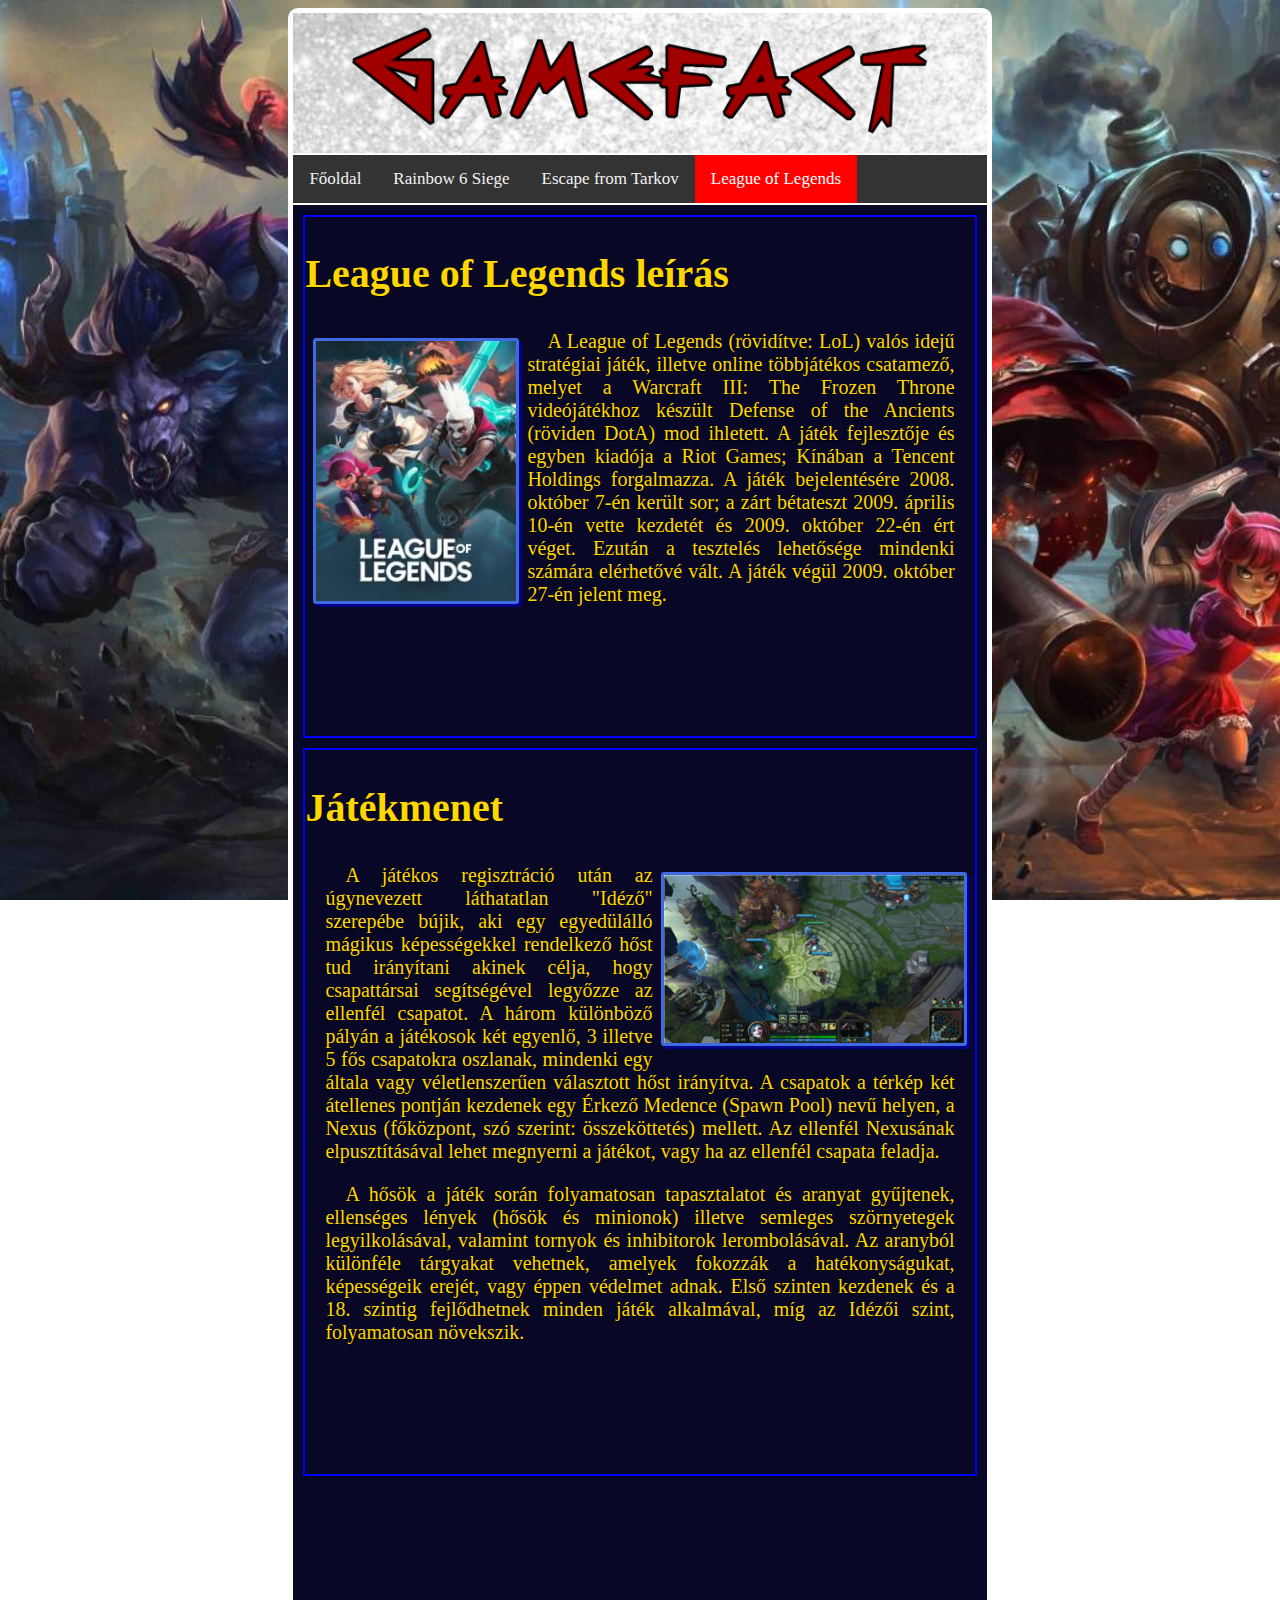
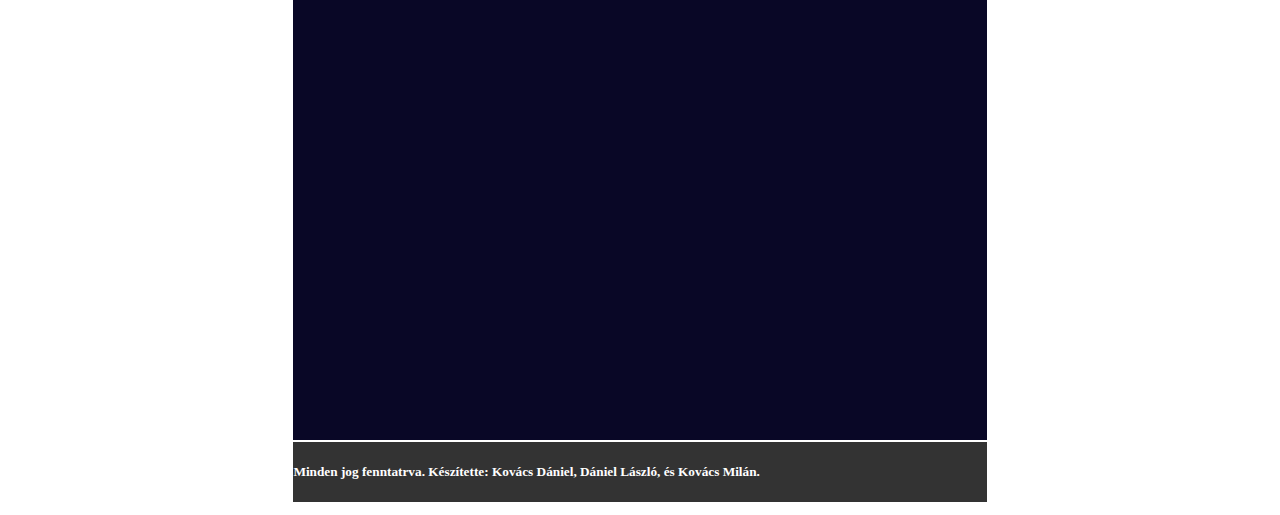
<file: Sites/GameFact/Sites/League.html>
<!DOCTYPE html>

<html lang="HU">
    <head>
        <title>Gamefact | League of Legends</title>
        <meta charset="UTF-8">
        <meta name="viewport" content="width=device-width, initial-scale=1.0">
        <meta name="author" content="Dániel László">
        <link href="../Css/style.css" rel="stylesheet" type="text/css"/>
        <link rel="icon" href="../kepek/webpic.png">
        <style>
            body {
                background-image: url(../kepek/leaguehatter.jpg);
                background-attachment: fixed;
                background-size: cover;
            }

            h2{
                color: gold;
                text-shadow: 1px 1px black;
            }

            p{
                color: gold;
                font-family: cursive;
                text-indent: 20px;
                text-shadow: 1px 1px black;
            }

            .r_bekezdes{
                border-color: blue;
            }

            .jobb{
                width: 300px;
                height: auto;
                float:right;
                margin: 8px;
                border: royalblue 3px solid;
                box-shadow: 3px 3px darkblue;
                border-radius: 3px 3px 3px 3px;
            }
            main{
                background-color: #090726
            }
        </style>
    </head>
    <body>
        <main>
            <header>
                <img src="../kepek/gamefact.png" alt=""/>
            </header>
            <nav>
                <div class="topnav">
                    <a href="../index.html">Főoldal</a>
                    <a href="R6.html">Rainbow 6 Siege</a>
                    <a href="Tarky.html">Escape from Tarkov</a>
                    <a class="active" href="Sites/League.html">League of Legends</a>
                </div>
            </nav> 
            <article>
                <div class="r_bekezdes">
                    <h2>League of Legends leírás</h2>
                    <img style="border-color: royalblue; box-shadow: 3px 3px darkblue; border-radius: 3px 3px 3px 3px;" src = "../kepek/League.jpg" alt ="leagueoflegends" class = "bal">
                    <p>A League of Legends (rövidítve: LoL) valós idejű stratégiai játék, illetve online többjátékos csatamező, melyet a Warcraft III: The Frozen Throne videójátékhoz készült Defense of the Ancients (röviden DotA) mod ihletett. A játék fejlesztője és egyben kiadója a Riot Games; Kínában a Tencent Holdings forgalmazza. A játék bejelentésére 2008. október 7-én került sor; a zárt bétateszt 2009. április 10-én vette kezdetét és 2009. október 22-én ért véget. Ezután a tesztelés lehetősége mindenki számára elérhetővé vált. A játék végül 2009. október 27-én jelent meg.</p>
                </div>
                <div class="r_bekezdes">
                    <h2>Játékmenet</h2>
                    <img src = "../kepek/leaguejatek.png" alt ="leagueoflegends" class = "jobb">
                    <p>A játékos regisztráció után az úgynevezett láthatatlan "Idéző" szerepébe bújik, aki egy egyedülálló mágikus képességekkel rendelkező hőst tud irányítani akinek célja, hogy csapattársai segítségével legyőzze az ellenfél csapatot. A három különböző pályán a játékosok két egyenlő, 3 illetve 5 fős csapatokra oszlanak, mindenki egy általa vagy véletlenszerűen választott hőst irányítva. A csapatok a térkép két átellenes pontján kezdenek egy Érkező Medence (Spawn Pool) nevű helyen, a Nexus (főközpont, szó szerint: összeköttetés) mellett. Az ellenfél Nexusának elpusztításával lehet megnyerni a játékot, vagy ha az ellenfél csapata feladja.</p>
                    <p>A hősök a játék során folyamatosan tapasztalatot és aranyat gyűjtenek, ellenséges lények (hősök és minionok) illetve semleges szörnyetegek legyilkolásával, valamint tornyok és inhibitorok lerombolásával. Az aranyból különféle tárgyakat vehetnek, amelyek fokozzák a hatékonyságukat, képességeik erejét, vagy éppen védelmet adnak. Első szinten kezdenek és a 18. szintig fejlődhetnek minden játék alkalmával, míg az Idézői szint, folyamatosan növekszik.</p>
                </div>
                <div class="r2_bekezdes">
                    <iframe width="100%" height="550px" src="https://www.youtube.com/embed/RprbAMOPsH0" title="YouTube video player" frameborder="0" allow="accelerometer; autoplay; clipboard-write; encrypted-media; gyroscope; picture-in-picture" allowfullscreen></iframe>
                </div>
            </article>
            <footer>
                <h5>Minden jog fenntatrva. Készítette: Kovács Dániel, Dániel László, és Kovács Milán. </h5>
            </footer>
        </main>
    </body>
</html>
</file>
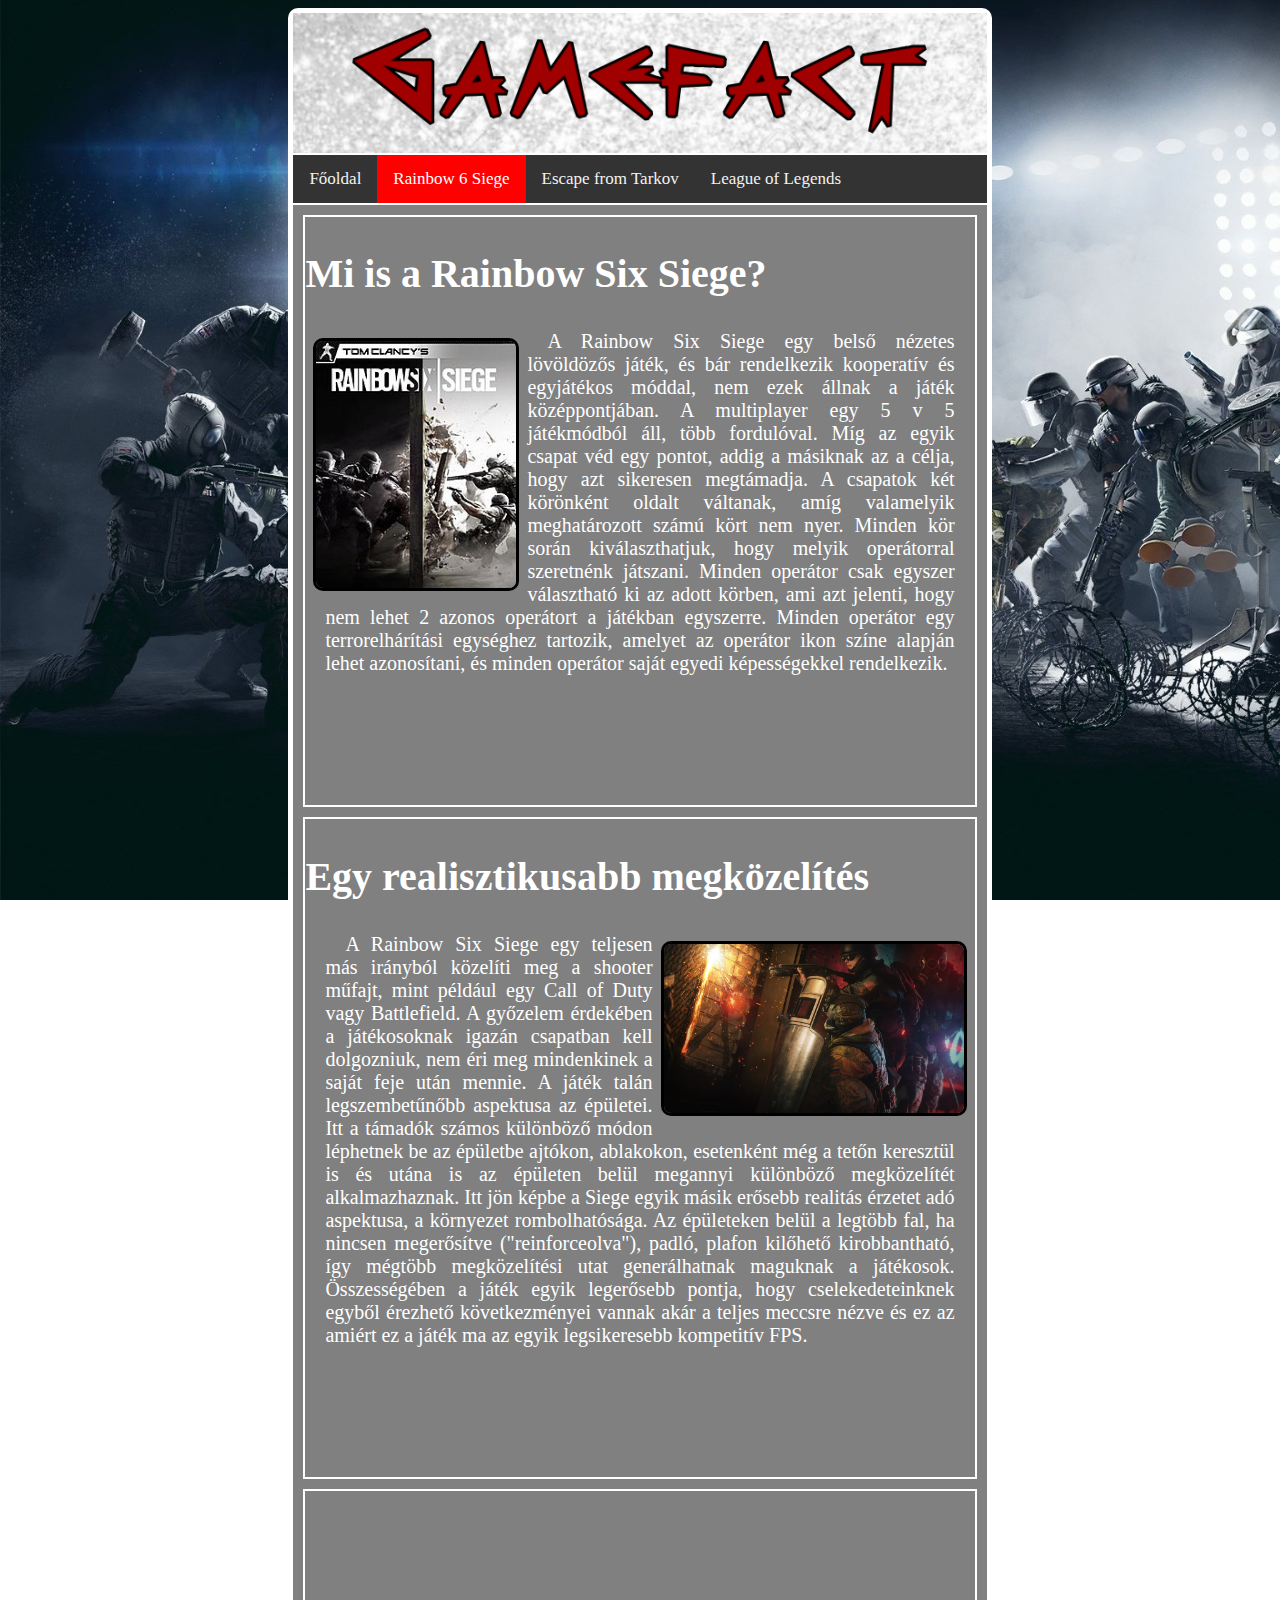
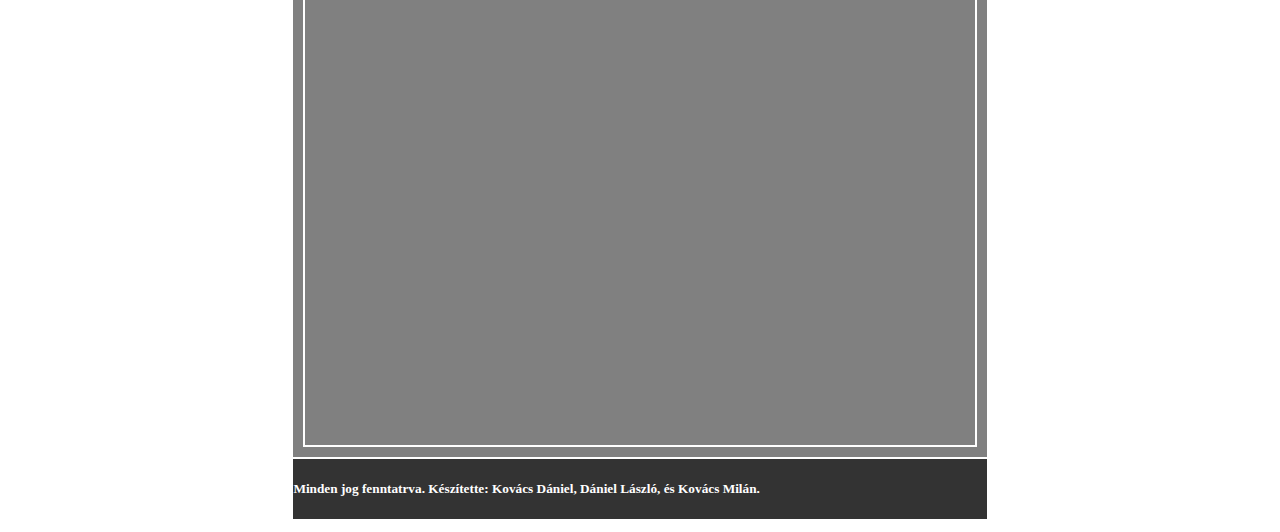
<file: Sites/GameFact/Sites/R6.html>
<!DOCTYPE html>

<html lang="HU">
    <head>
        <title>Gamefact | Rainbow Six Siege</title>
        <meta charset="UTF-8">
        <meta name="viewport" content="width=device-width, initial-scale=1.0">
        <meta name="author" content="Kovács Milán">
        <link href="../Css/style.css" rel="stylesheet" type="text/css"/>
        <link rel="icon" href="../kepek/webpic.png">
        <style>
            body {
                background-image: url("../kepek/r6hatter.jpeg");
                background-repeat: no-repeat;
                background-attachment: fixed;
                background-size: cover;
                color: #FFFFFF;
            }
            p {
                text-indent: 20px;
            }
            .jobb{width: 300px;
                  height: auto;
                  float:right;
                  margin: 8px;
                  border: black 3px solid
            }
            .r2_bekezdes{padding: 0px;
                         margin: 10px;
                         border: 2px solid white;
                         text-align: justify;
                         font-size: 12px;
            }  
        </style>
    </head>
    <body>
        <main>
            <header>
                <img src="../kepek/gamefact.png" alt=""/>
            </header>
            <nav>
                <div class="topnav">
                    <a href="../index.html">Főoldal</a>
                    <a class="active" href="Sites/R6.html">Rainbow 6 Siege</a>
                    <a href="Tarky.html">Escape from Tarkov</a>
                    <a href="League.html">League of Legends</a>
                </div>
            </nav> 
            <article>
                <div class="r_bekezdes">
                    <h2>Mi is a Rainbow Six Siege?</h2>
                    <img src = "../kepek/rainbow_six_cover.jpeg" alt = "r6_borito" class = "bal">
                    <p>	A Rainbow Six Siege egy belső nézetes lövöldözős játék, és bár rendelkezik kooperatív és egyjátékos móddal, nem ezek állnak a játék középpontjában. A multiplayer egy 5 v 5 játékmódból áll, több fordulóval. Míg az egyik csapat véd egy pontot, addig a másiknak az a célja, hogy azt sikeresen megtámadja. A csapatok két körönként oldalt váltanak, amíg valamelyik meghatározott számú kört nem nyer. Minden kör során kiválaszthatjuk, hogy melyik operátorral szeretnénk játszani. Minden operátor csak egyszer választható ki az adott körben, ami azt jelenti, hogy nem lehet 2 azonos operátort a játékban egyszerre. Minden operátor egy terrorelhárítási egységhez tartozik, amelyet az operátor ikon színe alapján lehet azonosítani, és minden operátor saját egyedi képességekkel rendelkezik.</p>
                </div>
                <div class="r_bekezdes">
                    <h2>Egy realisztikusabb megközelítés</h2>
                    <img src = "../kepek/rainbow_six_secpic.jpeg" alt = "r6_in_action_pic" class = "jobb">
                    <p>	A Rainbow Six Siege egy teljesen más irányból közelíti meg a shooter műfajt, mint például egy Call of Duty vagy Battlefield. A győzelem érdekében a játékosoknak igazán csapatban kell dolgozniuk, nem éri meg mindenkinek a saját feje után mennie. A játék talán legszembetűnőbb aspektusa az épületei. Itt a támadók számos különböző módon léphetnek be az épületbe ajtókon, ablakokon, esetenként  még a tetőn keresztül is és utána is az épületen belül megannyi különböző megközelítét alkalmazhaznak. Itt jön képbe a Siege egyik másik erősebb realitás érzetet adó aspektusa, a környezet rombolhatósága. Az épületeken belül a legtöbb fal, ha nincsen megerősítve ("reinforceolva"), padló, plafon kilőhető kirobbantható, így mégtöbb megközelítési utat generálhatnak maguknak a játékosok. Összességében a játék egyik legerősebb pontja, hogy cselekedeteinknek egyből érezhető következményei vannak akár a teljes meccsre nézve és ez az amiért ez a játék ma az egyik legsikeresebb kompetitív FPS.</p>
                </div>
                <div class="r2_bekezdes">
                    <iframe width="100%" height="550px" src="https://www.youtube.com/embed/ftmLbDrygGw" title="YouTube video player" frameborder="0" allow="accelerometer; autoplay; clipboard-write; encrypted-media; gyroscope; picture-in-picture" allowfullscreen></iframe>
                </div>
            </article>
            <footer>
                <h5>Minden jog fenntatrva. Készítette: Kovács Dániel, Dániel László, és Kovács Milán. </h5>
            </footer>
        </main>
    </body>
</html>
</file>
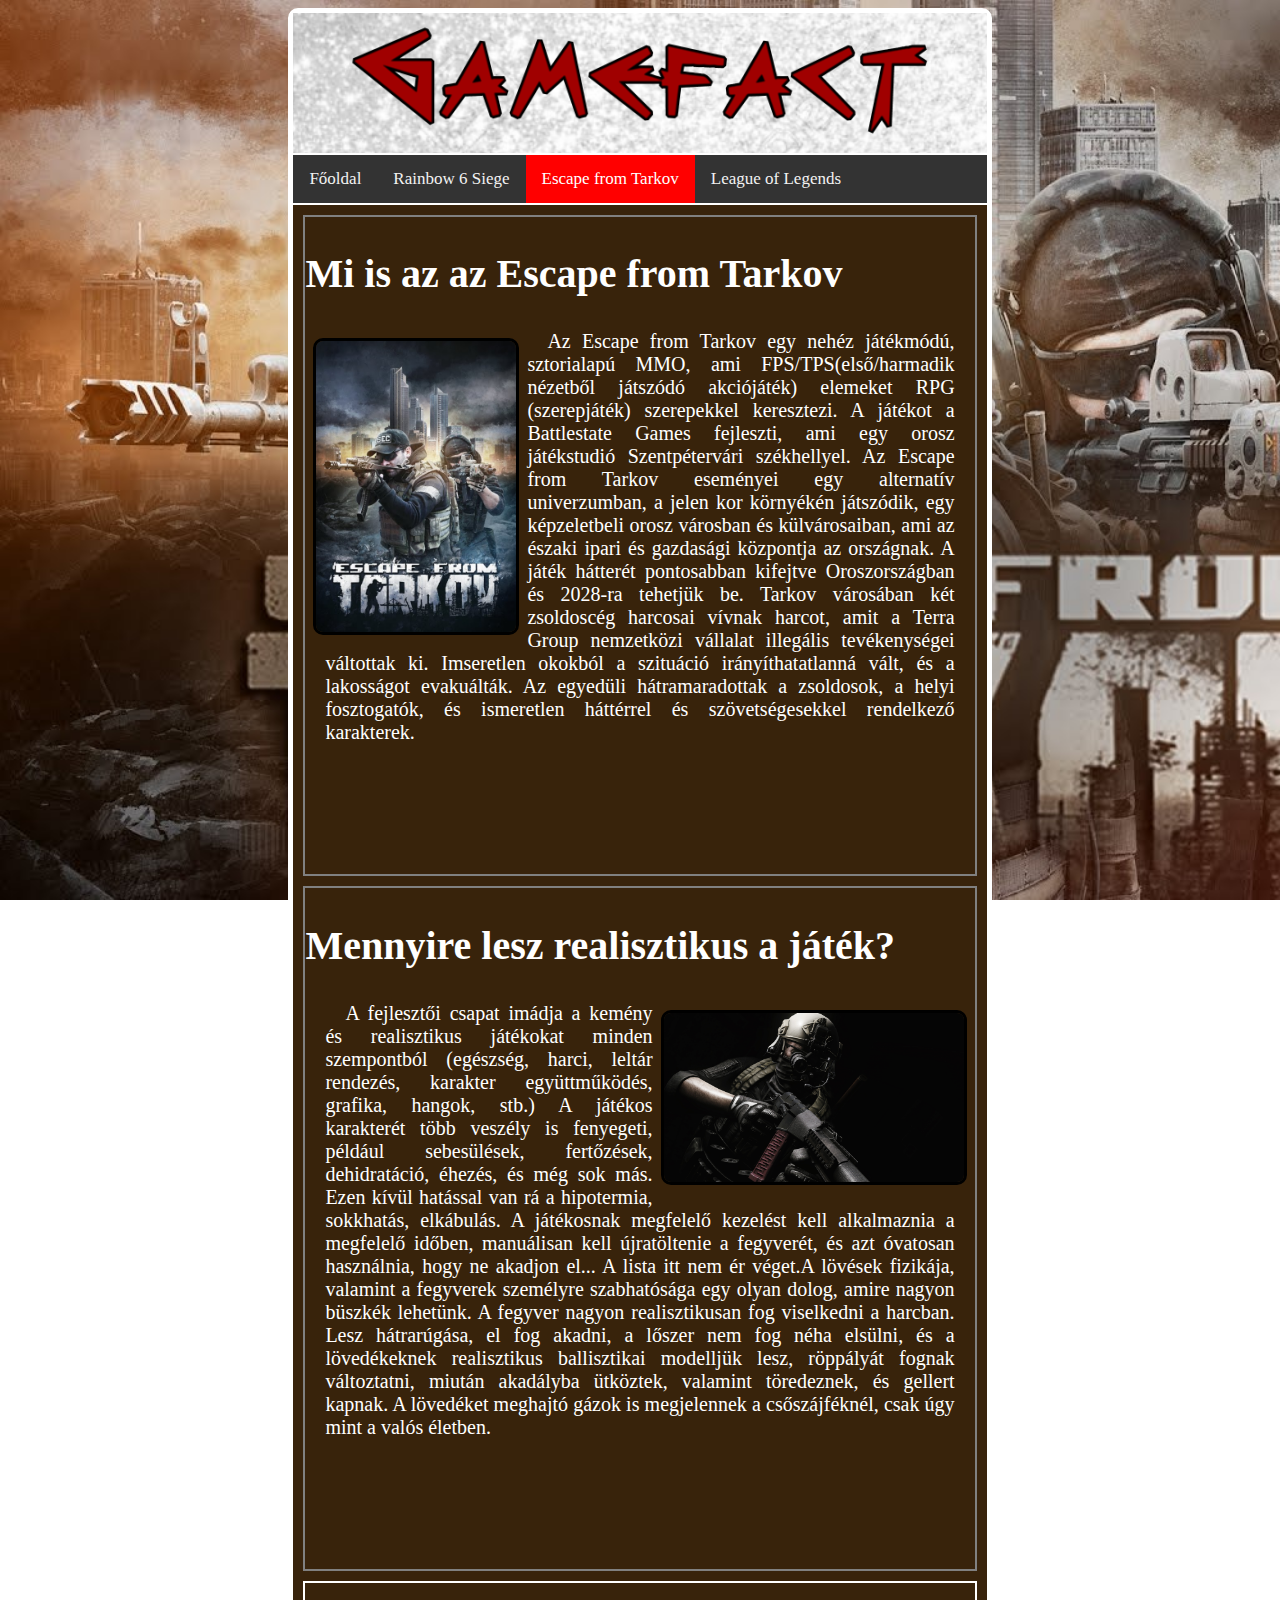
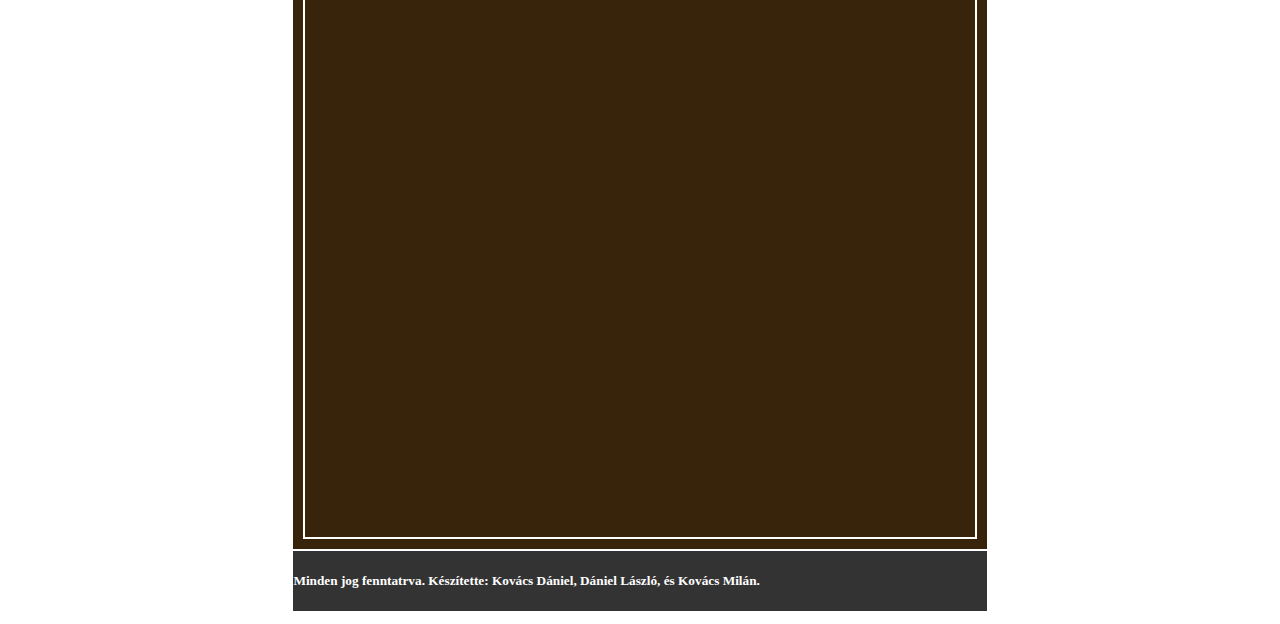
<file: Sites/GameFact/Sites/Tarky.html>
<!DOCTYPE html>
<!--
To change this license header, choose License Headers in Project Properties.
To change this template file, choose Tools | Templates
and open the template in the editor.
-->
<html lang="HU">
    <head>
        <title>Gamefact | Főolda</title>
        <meta charset="UTF-8">
        <meta name="viewport" content="width=device-width, initial-scale=1.0">
        <meta name="author" content="Kovács Dániel">
        <link href="../Css/style.css" rel="stylesheet" type="text/css"/>
        <link rel="icon" href="../kepek/webpic.png">
        <style>
            body {
                background-image: url("../kepek/maxresdefault.jpg");
                background-repeat: no-repeat;
                background-attachment: fixed;
                background-size: cover;
                color: #FFFFFF;
            }
            p {
                text-indent: 20px;
            }
            
            .r_bekezdes{
               border: 2px solid grey;
            }
            
            .jobb{width: 300px;
                  height: auto;
                  float:right;
                  margin: 8px;
                  border: black 3px solid
            }
            .r2_bekezdes{padding: 0px;
                         margin: 10px;
                         border: 2px solid white;
                         text-align: justify;
                         font-size: 12px;
            }
            main{
                background-color: #38230b
            }
        </style>
    </head>
    <body>
        <main>
            <header>
                <img src="../kepek/gamefact.png" alt=""/>
            </header>
            <nav>
                <div class="topnav">
                    <a href="../index.html">Főoldal</a>
                    <a href="R6.html">Rainbow 6 Siege</a>
                    <a class="active" href="Tarky.html">Escape from Tarkov</a>
                    <a href="League.html">League of Legends</a>
                </div>
            </nav> 
            <article>
                <div class="r_bekezdes">
                    <h2>Mi is az az Escape from Tarkov</h2>
                    <img src = "../kepek/Tborito.jpg" alt = "Eft" class = "bal">
                    <p>Az Escape from Tarkov egy nehéz játékmódú, sztorialapú MMO, ami FPS/TPS(első/harmadik nézetből játszódó akciójáték) elemeket RPG (szerepjáték) szerepekkel keresztezi. A játékot a Battlestate Games fejleszti, ami egy orosz játékstudió Szentpétervári székhellyel. Az Escape from Tarkov eseményei egy alternatív univerzumban, a jelen kor környékén játszódik, egy képzeletbeli orosz városban és külvárosaiban, ami az északi ipari és gazdasági központja az országnak. A játék hátterét pontosabban kifejtve Oroszországban és 2028-ra tehetjük be. Tarkov városában két zsoldoscég harcosai vívnak harcot, amit a Terra Group nemzetközi vállalat illegális tevékenységei váltottak ki. Imseretlen okokból a szituáció irányíthatatlanná vált, és a lakosságot evakuálták. Az egyedüli hátramaradottak a zsoldosok, a helyi fosztogatók, és ismeretlen háttérrel és szövetségesekkel rendelkező karakterek. </p>
                </div>
                <div class="r_bekezdes">
                    <h2>Mennyire lesz realisztikus a játék?</h2>
                    <img src = "../kepek/eft1.jpg" alt = "Eft pic" class = "jobb">
                    <p>A fejlesztői csapat imádja a kemény és realisztikus játékokat minden szempontból (egészség, harci, leltár rendezés, karakter együttműködés, grafika, hangok, stb.)
A játékos karakterét több veszély is fenyegeti, például sebesülések, fertőzések, dehidratáció, éhezés, és még sok más. Ezen kívül hatással van rá a hipotermia, sokkhatás, elkábulás. A játékosnak megfelelő kezelést kell alkalmaznia a megfelelő időben, manuálisan kell újratöltenie a fegyverét, és azt óvatosan használnia, hogy ne akadjon el... A lista itt nem ér véget.A lövések fizikája, valamint a fegyverek 
személyre szabhatósága egy olyan dolog, amire nagyon büszkék lehetünk. A fegyver nagyon realisztikusan fog viselkedni a harcban. Lesz hátrarúgása, el fog akadni, a lőszer nem fog néha elsülni, és a lövedékeknek realisztikus ballisztikai modelljük lesz, röppályát fognak változtatni, miután akadályba ütköztek, valamint töredeznek, és gellert kapnak. A lövedéket meghajtó gázok is megjelennek a csőszájféknél, csak úgy mint a valós életben.</p>
                </div>
                <div class="r2_bekezdes">
                    <iframe width="100%" height="550px" src="https://www.youtube.com/embed/8R5t3a2jT4A" title="YouTube video player" frameborder="0" allow="accelerometer; autoplay; clipboard-write; encrypted-media; gyroscope; picture-in-picture" allowfullscreen></iframe>
                </div>
            </article>
            <footer>
                <h5>Minden jog fenntatrva. Készítette: Kovács Dániel, Dániel László, és Kovács Milán. </h5>
            </footer>
        </main>
    </body>
</html>
</file>
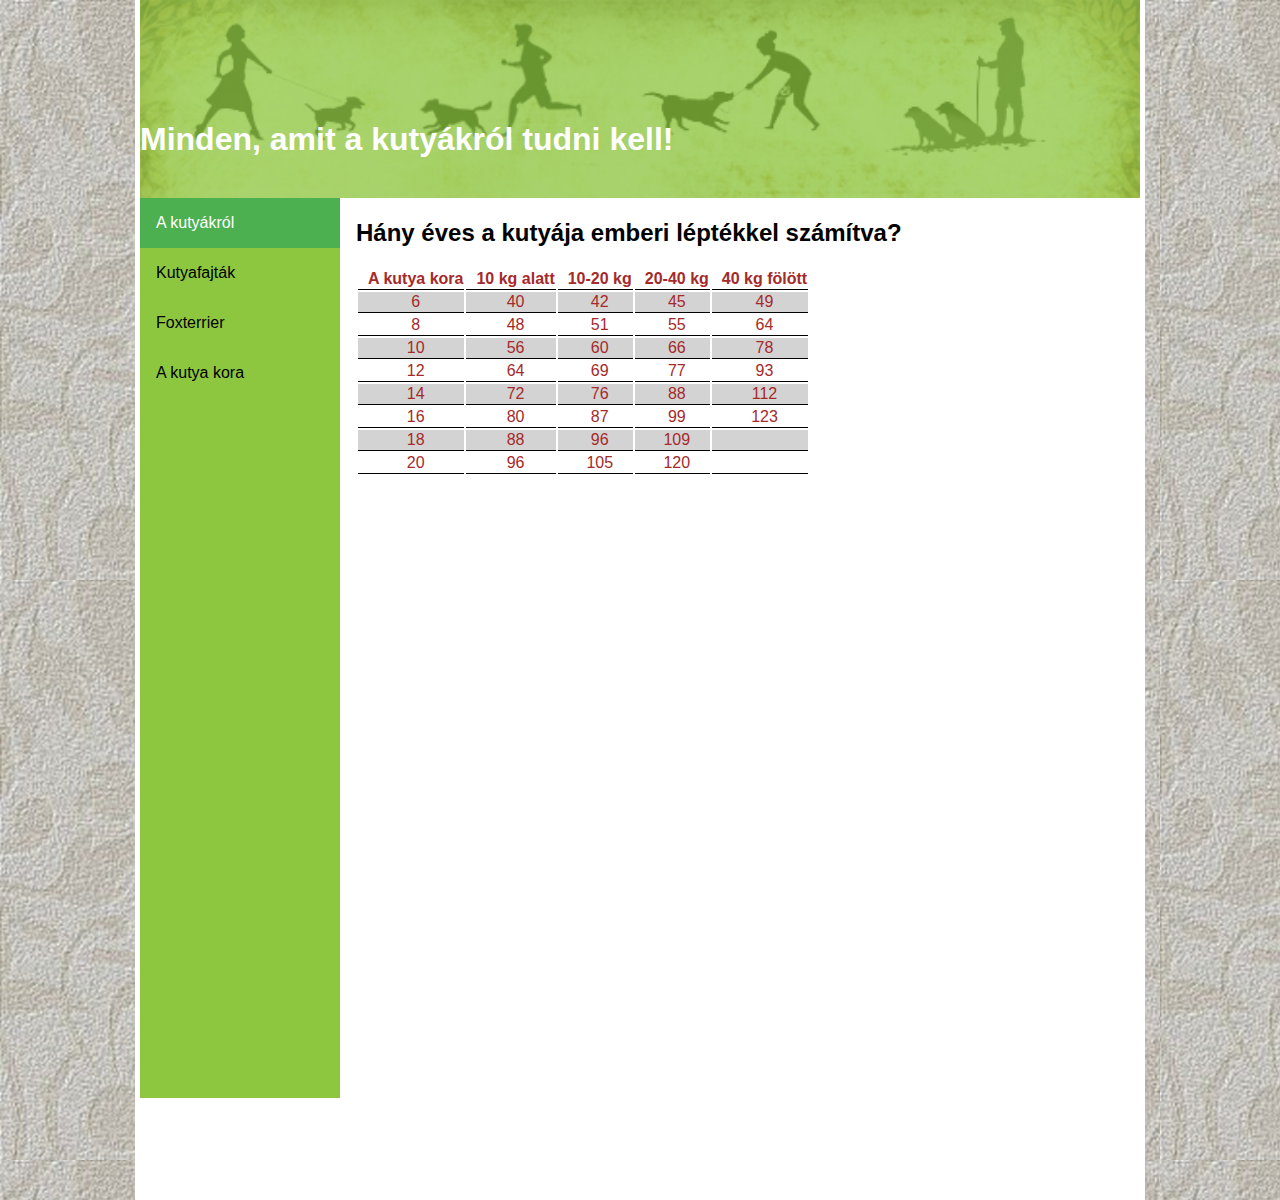
<file: Sites/Kutya_Feladat/Sites/kor.html>
<!DOCTYPE html>
<!--
To change this license header, choose License Headers in Project Properties.
To change this template file, choose Tools | Templates
and open the template in the editor.
-->

<html lang="hu">
    <head>
        <title>Kovács Dániel</title>
        <meta charset="UTF-8">
        <meta name="viewport" content="width=device-width, initial-scale=1.0">
        <link href="../style/style.css" rel="stylesheet" type="text/css"/>

    </head>
    <body>
        <div id="container">


            <div id="fejlec">
                <h1>Minden, amit a kutyákról tudni kell!</h1>
                <br>
            </div>

            <div class="sidebar">
                <a class="active" href="../index.html">A kutyákról</a>
                <a href="kutyfajt.html">Kutyafajták</a>
                <a href="#">Foxterrier</a>
                <a href="kor.html">A kutya kora</a>
            </div> 


            <div class="torol"></div>
            <div class="content">
                <h2>Hány éves a kutyája emberi léptékkel számítva?</h2>
                <table>
                    <thead>
                        <tr>
                            <th>A kutya kora</th> 
                            <th>10 kg alatt</th> 
                            <th>10-20 kg</th>    
                            <th>20-40 kg</th>    
                            <th>40 kg fölött</th>    
                        </tr> 
                    </thead>
                    <tbody>
                        <tr  class="szin">
                            <td>6</td> 
                            <td>40</td> 
                            <td>42</td>    
                            <td>45</td>    
                            <td>49</td>    
                        </tr> 
                        <tr>
                            <td>8</td> 
                            <td>48</td> 
                            <td>51</td>    
                            <td>55</td>    
                            <td>64</td>    
                        </tr> 
                        <tr class="szin">
                            <td>10</td> 
                            <td>56</td> 
                            <td>60</td> 
                            <td>66</td> 
                            <td>78</td>    
                        </tr>
                        <tr>
                            <td>12</td> 
                            <td>64</td> 
                            <td>69</td> 
                            <td>77</td> 
                            <td>93</td>    
                        </tr>
                        <tr class="szin">
                            <td>14</td> 
                            <td>72</td> 
                            <td>76</td> 
                            <td>88</td> 
                            <td>112</td>    
                        </tr>
                        <tr>
                            <td>16</td> 
                            <td>80</td> 
                            <td>87</td> 
                            <td>99</td> 
                            <td>123</td>    
                        </tr>
                        <tr class="szin">
                            <td>18</td> 
                            <td>88</td> 
                            <td>96</td> 
                            <td>109</td>  
                            <td></td>  
                        </tr>
                        <tr>
                            <td>20</td> 
                            <td>96</td> 
                            <td>105</td> 
                            <td>120</td>  
                            <td></td>  
                        </tr>
                    </tbody> 
                </table>
            </div>
        </div> 
    </body>
</html>
</file>
<file: Css/style.css>
* {
    text-shadow: -1px 0 black, 0 1px black, 1px 0 black, 0 -1px black;
}

body {
    background-image: url("../Pics/background.jpg");
    background-repeat: no-repeat;
    background-attachment: fixed;
    background-size: cover;
    background-position: center;
    color: #FFFFFF;
}

main {
    width: 60%;
    backdrop-filter: blur(6px);
    margin: 0 auto;
    display: grid;
    grid-template-areas: "h" "n" "a" "f";
    border: 2px solid white;
}

header {
    background-image: url("../Pics/Headerbg1.jpg");
    grid-area: h;
    border: 1px solid white;
    background-repeat: no-repeat;
    background-attachment: fixed;
    background-size: cover;
}

nav {
    grid-area: n;
    border: 1px solid white;
}

.topnav {
    background-color: #333;
    overflow: hidden;
}

.topnav a {
    float: left;
    color: #f2f2f2;
    text-align: center;
    padding: 14px 16px;
    text-decoration: none;
    font-size: 17px;
}

.topnav a:hover {
    background-color: #ddd;
    color: black;
}

.topnav a.active {
    background-color: #03a39b;
    color: white;
}

article {
    grid-area: a;
    width: 100%;
    display: grid;
}

footer {
    grid-area: f;
    ;
    border: 1px solid white;
    background-color: #333
}

footer ul li {
    display: inline-block;
}

nav,
article,
header,
footer {
    border: groove white 1px;
}

p {
    font-size: 20px;
    text-align: justify;
    margin: 20px;
}

h1 {
    font-size: 50px
}

h2 {
    font-size: 40px
}

h3 {
    font-size: 30px
}

ul {
    padding: 0;
}

.bal {
    width: 200px;
    height: auto;
    float: left;
    margin: 8px;
    border: 3px dotted
}

.img {
    width: 200px;
    height: auto;
    margin: 4px;
    border: 5px dashed cyan;
    border-radius: 50%;
    float: right;
    overflow: hidden;
}

.galleria {
    display: grid;
    grid-template-columns: repeat(3, 1fr);
    grid-gap: 15px;
    padding: 20px;
}

.galeriakep {
    width: 100%;
    height: 100%;
    object-fit: cover;
    border: red 1px solid;
}

.video {
    display: grid;
    grid-template-columns: 1fr;
    height: 500px;
    padding: 20px;
}

.videokep {
    width: 100%;
    height: 100%;
    object-fit: cover;
    border: red 1px solid;
}

.table,
tr,
td {
    border: groove white 1px;
    text-align: center;
    margin: 10px;
    max-width: 250px;
}

.dwnld {
    max-height: 64px
}

.thumbnail {
    max-height: 100px;
}

@media screen and (max-width: 1230px) {
    main {
        width: 100%;
        display: grid;
        grid-template-areas: "h" "n" "a" "f";
    }
    nav ul li {
        display: inline-block;
    }
}

@media screen and (max-width: 800px) {
    main {
        width: 100%;
        display: grid;
        grid-template-areas: "h" "n" "a" "f";
        grid-template-columns: auto;
    }
    nav ul li {
        display: block;
    }
    p {
        font-size: 12px;
        text-align: justify
    }
    h1 {
        font-size: 40px
    }
    h2 {
        font-size: 30px
    }
    h3 {
        font-size: 20px
    }
    .video {
        display: grid;
        grid-template-columns: 1fr;
        height: 300px;
        padding: 20px;
    }
}
</file>
<file: Sites/Egyiptom/style/style.css>
@charset "UTF-8";
@media screen and (max-width: 600px) {
	#tartalmazo{
		background:red;
		width:100%;
	}
	img{
    width: 100%;
  }

}


body{background-image:url("../kepek/egyiptomihatter.jpg");
text-align:justify;}
	
h1{color:#AA4434;
text-align: center;
padding: 10px;
font-family: 'Akronim', cursive;
font-variant-caps: all-small-caps;
letter-spacing: 2px

}
h2{
	color:#AA4434;
        border-bottom:2px solid #AA4434;
        border-top:2px solid #AA4434;
        text-align: center;
        padding-bottom: 10px;
        padding-top: 10px;
        font-family: verdana;
font-variant-caps: all-small-caps;
letter-spacing: 2px
       
}
p{color:#AA4434;

}


#tartalmazo{
width:80%;
max-width:700px;
margin: 0 auto;
background:#DFBF6C;
padding: 10px;

}

img{ width:400px;
margin:10px;}

.jobb{
	float:right;	
	border-style: dashed;
	border-color:#AA4434;
	width:auto;
	height:200px;
	margin: 10px;

}
.bal{
	float:left;	
	border-style: dashed;
	border-color:#AA4434;
	width:auto;
	height:200px;
	margin: 10px;
        padding: 5px;
	
}

.torol{
	clear:both;
	
}

.topnav {
    background-color: #333;
    overflow: hidden;
}

.topnav a {
    float: left;
    color: #f2f2f2;
    text-align: center;
    padding: 14px 16px;
    text-decoration: none;
    font-size: 17px;
}

.topnav a:hover {
    background-color: #ddd;
    color: black;
}

.topnav a.active {
    background-color: #03a39b;
    color: white;
}
</file>
<file: Sites/GameFact/Css/style.css>
body{
    background-image: url("../Pics/background.jpg");
    background-repeat: no-repeat;
    background-attachment: fixed;
    background-size: cover;
    color: #FFFFFF;


}
main{
    width: 55%;
    background-color:grey;
    margin: 0 auto;
    display: grid;
    grid-template-areas:
        "h"
        "n"
        "a"
        "f";
    border: 4px solid white;
    border-radius: 10px 10px;
}

header{
    background-image: url("../kepek/Headerbg1.png") ;
    grid-area:h;
    border: 1px solid white;   
    background-repeat: no-repeat;
    background-attachment: fixed;
    background-size: cover;
    text-align:center
}

nav{
    grid-area:n;   
    border: 1px solid white;
}
.topnav {
    background-color: #333;
    overflow: hidden;
}

.topnav a {
    float: left;
    color: #f2f2f2;
    text-align: center;
    padding: 14px 16px;
    text-decoration: none;
    font-size: 17px;
}

.topnav a:hover {
    background-color: #ddd;
    color: black;
}

.topnav a.active {
    background-color: red;
    color: white;
}


article{
    grid-area:a;    
}

footer{
    grid-area:f; ;
    border: 1px solid white;   
    background-color: #333
}
footer ul li{
    display:inline-block;

}

nav,article,header,aside,footer{    border: groove white 1px;
}

p{
    font-size: 20px;
    text-align: justify;
    margin: 20px;
}

h1{
    font-size: 50px;
    text-align:center
}

h2{
    font-size: 40px;
}
h3{
    font-size: 30px
}
ul{
    padding:0;
}

.r_bekezdes {padding-bottom: 110px;
             margin: 10px;
             border: 2px solid white;
             text-align: justify;
             font-size: 12px;}
.f_doboz{  margin: auto;
           border: 3px solid whitesmoke;
           padding: 10px;
           text-align: center}

.f_valaszthato{
    width: 200px;
    height: 270px;
    padding: 10px

}
.f_valaszthato:hover{
    width: 200px;
    height: 270px;
    padding: 10px;
    border: 3px solid white;

}

.bal{width: 200px;
     height: auto;
     float:left;
     margin: 8px;
     border: black 3px solid;
     border-radius: 10px 10px;}


.jobb{width: 200px;
      height: auto;
      float:right;
      margin: 8px;
      border: black 3px solid;
      border-radius: 10px 10px;}


.video{
    border: groove white 1px;
    float: left;
    margin: 10px;


}



@media screen and (max-width: 1230px) {
    main{
        width: 100%;
        display: grid;
        grid-template-areas:
            "h"
            "n"
            "a"
            "f";
    }
    nav ul li {
        display:inline-block; 

    }
}
@media screen and (max-width: 860px) {
    main{
        width: 100%;
        display: grid;
        grid-template-areas:
            "h"
            "n"
            "a"
            "d"
            "f";
    }
    nav ul li {
        display:block; 
    }
    p{
        font-size: 12px;
        text-align: justify 

    }

    h1{
        font-size: 40px
    }

    h2{
        font-size: 30px
    }
    h3{
        font-size: 20px
    }

}
</file>
<file: Sites/Kovacs_Daniel_Pontiras/style/style.css>
@charset "UTF-8";
@media screen and (max-width: 600px) {
	#tartalmazo{
		background:red;
		width:100%;
	}
	img{
    width: 100%;
  }

}


body{background-image:url("../kepek/hatterem3.jpg");
	text-align:justify;}
	
h1{color:white;
text-align: center;
border-bottom:2px dashed #a8a8a8;

}
h2{
	color:white;
}
p{color:white;

}


#tartalmazo{
width:80%;
max-width:700px;
margin: 0 auto;
background:gray;
padding: 10px;

}

img{ width:400px;
margin:10px;}

.jobb{
	float:right;	
	border-style: dotted;
	border-color:#a8a8a8;
	width:auto;
	height:200px;
	margin: 10px;
}
.bal{
	float:left;	
	border-style: dotted;
	border-color:#a8a8a8;
	width:auto;
	height:200px;
	margin: 10px;
	
}

#torol{
	clear:both;
	
}
</file>
<file: Sites/Kutya_Feladat/style/style.css>
/*
To change this license header, choose License Headers in Project Properties.
To change this template file, choose Tools | Templates
and open the template in the editor.
*/
/* 
    Created on : 2020.11.12., 11:03:11
    Author     : Dániel
*/

@charset "utf-8";
/*-------------------Összes oldalhoz tartozó----------------------------------*/
body{
    background-image: url("../Pics/hatter.jpg");
    margin: 0;
    font-family: "Lato", sans-serif;
}
.sidebar {
    margin: 0;
    padding: 0;
    width: 200px;
    background-color:#8dc73f;
    position: absolute;
    height: 100%;
    overflow: auto;
}

.sidebar a {
    display: block;
    color: black;
    padding: 16px;
    text-decoration: none;
}

.sidebar a.active {
    background-color: #4CAF50;
    color: white;
}

.sidebar a:hover:not(.active) {
    background-color: #4CAF50;
    color: white;
}

div.content {
    margin-left: 200px;
    padding: 1px 16px;
    height: 1000px;
}

#container{
    width: 90%;
    max-width: 1000px;
    margin: auto; 
    background: white;
    padding-left: 5px;
    padding-right: 5px;

}
#fejlec {   
    background-image: url("../Pics/fejlec.jpg");
    background-repeat: no-repeat;
    background-size: 100%;
    padding-top: 100px;
    color: white;
}
.torol{
    clear: both;
}
a{
    color:white;
    text-decoration: none;
}

p{
    text-align: justify;
    padding: 5px;
}
.anyag{
    float:right;
    width:80%;

}
/*----------------------------------------------------------------------------*/
li{
    padding: 5px;
}
ul{
    list-style-type:none;
}

.pics1{
    float: left;
    padding-left: 10px;
    width: 210px;

}
.pics2{
    float: right;
    padding-left: 10px;
    width: 210px;
}

.pics3{
    float: left;
    padding-left: 10px;
    width: 210px;


}
.pics4{
    float: right;
    padding-left: 10px;
    width: 210px;

}

h3{
    color:red;
}

#meret{
    color: green;
}

.vonal{
    border-top: 2px dotted black;
    padding-top: 15px;
}

table{
    color: brown;
    text-align: center;
}

td, th{
    border-bottom: 1px solid black;
    padding-left: 10px
}

.szin{
    background: lightgray;
}


@media screen and (max-width: 700px) {
    .sidebar {
        width: 100%;
        height: auto;
        position: relative;
    }
    .sidebar a {float: left;}

    div.content {margin-left: 0;}

    #container{
        width: 100%;
    }

    .pics1{
        float: left;
        padding-right: 10px;
        width: 100%;


    }
    .pics2{
        float: right;
        padding-left: 10px;
        width: 100%;

    }
    .pics3{
        float: left;
        padding-left: 10px;
        width: 100%;


    }
    .pics4{
        float: right;
        padding-left: 10px;
        width: 100%;

    }
    #fejlec {   
        padding-top: 0px;
        font-size: 14px;

    }

}

@media screen and (max-width: 400px) {
    .sidebar a {
        text-align: center;
        float: none;
    }
}
</file>
<file: Sakk/Style/Frame.css>
/*
To change this license header, choose License Headers in Project Properties.
To change this template file, choose Tools | Templates
and open the template in the editor.
*/
/* 
    Created on : Dec 6, 2020, 7:53:00 PM
    Author     : Dániel
*/

@charset "utf-8";

header {
    /*gyerek elem*/
    grid-area:h

}

nav {
    /*gyerek elem*/
    grid-area:n

}

article {
    /*gyerek elem*/
    grid-area:a

}

aside {
    grid-area: d
}

section {
    grid-area: s
}


footer {
    /*gyerek elem*/
    grid-area:f

}

main {
    display:grid;
    grid-template-areas:
        "h h h h h"
        "n n n n n"
        "a a a d d"
        "s s s s s"
        "f f f f f"
}

header {
    display:grid;
    grid-template-columns: 1fr 1fr;
}

section {
    display:grid;
    grid-template-columns: 1fr 1fr 1fr;
}

nav ul {
    display:grid;
    grid-template-columns: 1fr 1fr 1fr;
}

footer ul {
    display:grid;
    grid-template-columns: 1fr 1fr 1fr;
}

@media screen and (max-width:800px) {
    
    main {
    display:grid;
    grid-template-areas:
    "h"
    "n"
    "a"
    "d"
    "s"
    "f"
}

section {
    display:grid;
    grid-template-columns: 1fr; 
}

}
</file>
<file: Sakk/Style/style.css>
/*
To change this license header, choose License Headers in Project Properties.
To change this template file, choose Tools | Templates
and open the template in the editor.
*/
/* 
    Created on : Dec 6, 2020, 9:36:35 AM
    Author     : Dániel
*/

@charset "utf-8";
/* ----------------------------Oldal Teste----------------------------------- */
body {
    background-image:url(../Kepek/background.jpg);
    background-repeat: no-repeat;
    background-attachment: fixed;
}

main {
    margin: auto;
    max-width:1000px;
    width: 75%;
    border:3px solid black;
    background-color:gray;
    padding:10px;
    border-color: white
}

a {
    text-decoration:none;
    color:white;
}

p{
    text-align: justify;
    letter-spacing: 2px;
}

/* ---------------------------Fej+Navigáció---------------------------------- */
header h1 {
    font-size:70px;
    text-align:right;
    padding-right:20px;
    text-shadow: 5px 5px 5px grey;

}
header img {
    width:150px;
    max-width:100%;
    float: right
}

nav ul {
    border-top: 3px dashed white; 
    border-bottom: 3px dashed white;
    height:30px;
    padding:0;
    padding-top: 10px;
    margin-bottom:25px;
}

nav li {
    list-style-type: none;
    padding-top: 6px;
    text-align: center;
    background-color:black;
    margin:0 10px 0 10px;
    border-radius: 10px 10px;
    box-shadow: 0px 0px 10px grey;

}

/* -----------------------------Közép/Tartalom------------------------------- */

aside {
    margin-left:10px;
    margin-right:10px;
    border:3px solid white;
}

aside ul {
    background-color:#333333;
    padding:30px;
    border-radius: 10px 10px;
}

aside p{
    text-align:justify;
    color:white;
    background-color:#333333;
    padding:15px;
    border-radius: 10px 10px;
    box-shadow: 5px 5px 10px grey;
    margin-bottom:80px;
}

aside h1 {
    margin:0px;
}

aside li {
    text-align:center;
    color:white;
}

article img {
    width:40%;
}

article{
    border:3px solid white;
}

#articlepics1 {
    width:130px;
    max-width:100%;
    float: left;
    margin-right:10px;
}
#Chess_Table{
    border:transparent
}
/* -------------------------------------------------------------------------- */

section div{
    width:80%;
    margin: 0 auto;
    text-align:center;

}

section p {
    text-align: justify;
    height:100px;
    color:white;
    background-color:#333333;
    padding:15px;
    border-radius: 10px 10px;
    box-shadow: 5px 5px 10px grey;
    margin-bottom:80px;
    letter-spacing: 2px;
}

table,td {
    border:1px solid black;
    border-collapse:collapse;
    text-align:center;
}

th {
    background-color:#333333;
    color:white;
    width:15px;
}

td {
    width:30px;
    height:30px;
}

tr:nth-child(odd) td:nth-child(even){
    background-color:#333333;
}

tr:nth-child(even) td:nth-child(odd){
    background-color:#333333;
}

section img {
    max-width:100%;
    width:200px;
    border-radius: 10px ;
    border: 2px solid white;
    padding:5px;
    height: 230px;
}

footer li {
    float:left;
    list-style-type: none;
    padding-top:1px;
    text-align: center;
}

footer ul {
    background-color:#333333;
    height:20px;
    padding:0;
}


@media screen and (max-width:600px) {

    section img {
        width:auto;
        height:auto;
    }
    h1{
        ;

    }
}
</file>
